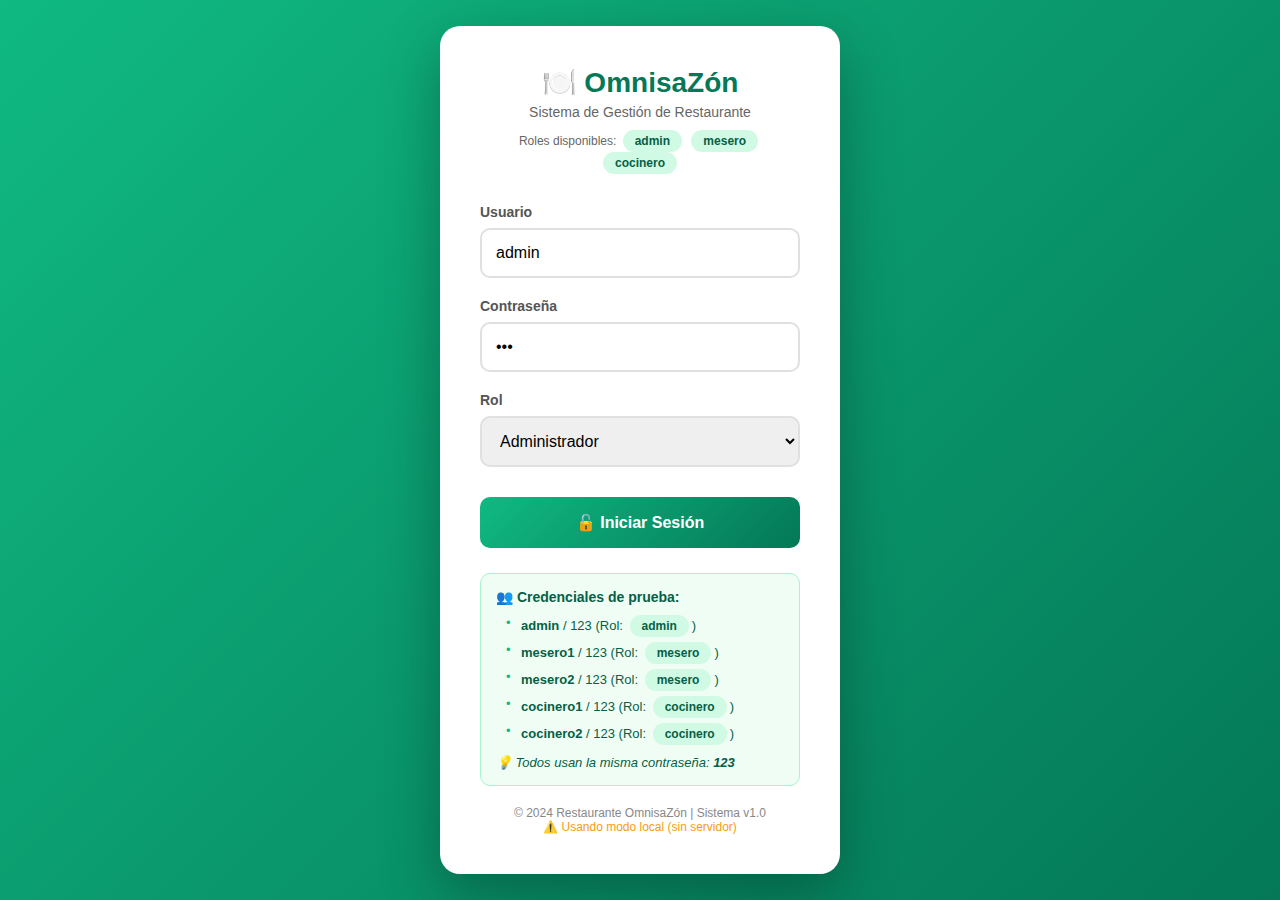
<file: index.html>
<!DOCTYPE html>
<html lang="es">
<head>
    <meta charset="UTF-8">
    <meta name="viewport" content="width=device-width, initial-scale=1.0">
    <title>Restaurante OmnisaZón - Login</title>
    <style>
        * {
            margin: 0;
            padding: 0;
            box-sizing: border-box;
            font-family: 'Segoe UI', Arial, sans-serif;
        }

        body {
            background: linear-gradient(135deg, #10b981 0%, #047857 100%);
            min-height: 100vh;
            display: flex;
            justify-content: center;
            align-items: center;
            padding: 20px;
        }

        .login-container {
            background: white;
            border-radius: 20px;
            box-shadow: 0 20px 60px rgba(0, 0, 0, 0.3);
            width: 100%;
            max-width: 400px;
            padding: 40px;
            text-align: center;
        }

        .logo {
            margin-bottom: 30px;
        }

        .logo h1 {
            color: #047857;
            font-size: 28px;
            margin-bottom: 5px;
        }

        .logo p {
            color: #666;
            font-size: 14px;
        }

        .form-group {
            margin-bottom: 20px;
            text-align: left;
        }

        .form-group label {
            display: block;
            margin-bottom: 8px;
            color: #555;
            font-weight: 600;
            font-size: 14px;
        }

        input, select {
            width: 100%;
            padding: 14px;
            border: 2px solid #e0e0e0;
            border-radius: 10px;
            font-size: 16px;
            transition: border-color 0.3s;
        }

        input:focus, select:focus {
            outline: none;
            border-color: #10b981;
        }

        .login-btn {
            background: linear-gradient(135deg, #10b981 0%, #047857 100%);
            color: white;
            border: none;
            padding: 16px;
            width: 100%;
            border-radius: 10px;
            font-size: 16px;
            font-weight: 600;
            cursor: pointer;
            transition: transform 0.2s, box-shadow 0.2s;
            margin-top: 10px;
        }

        .login-btn:hover {
            transform: translateY(-2px);
            box-shadow: 0 10px 20px rgba(16, 185, 129, 0.3);
        }

        .login-btn:active {
            transform: translateY(0);
        }

        .error-message {
            background-color: #fee2e2;
            color: #dc2626;
            padding: 12px;
            border-radius: 8px;
            margin-top: 20px;
            display: none;
            font-size: 14px;
            border: 1px solid #fecaca;
        }

        .demo-credentials {
            margin-top: 25px;
            padding: 15px;
            background: #f0fdf4;
            border-radius: 10px;
            font-size: 13px;
            color: #065f46;
            text-align: left;
            border: 1px solid #a7f3d0;
        }

        .demo-credentials h3 {
            color: #065f46;
            margin-bottom: 10px;
            font-size: 14px;
        }

        .demo-credentials ul {
            list-style: none;
            padding-left: 10px;
        }

        .demo-credentials li {
            margin-bottom: 5px;
            padding-left: 15px;
            position: relative;
        }

        .demo-credentials li:before {
            content: "•";
            color: #10b981;
            position: absolute;
            left: 0;
        }

        .footer {
            margin-top: 20px;
            color: #888;
            font-size: 12px;
        }

        .role-tag {
            display: inline-block;
            padding: 4px 12px;
            background-color: #d1fae5;
            color: #065f46;
            border-radius: 20px;
            font-size: 12px;
            font-weight: 600;
            margin: 0 3px;
        }

        @media (max-width: 480px) {
            .login-container {
                padding: 30px 20px;
            }
        }
    </style>
</head>
<body>
    <div class="login-container">
        <div class="logo">
            <h1>🍽️ OmnisaZón</h1>
            <p>Sistema de Gestión de Restaurante</p>
            <p style="margin-top: 10px; font-size: 12px;">
                Roles disponibles: 
                <span class="role-tag">admin</span>
                <span class="role-tag">mesero</span>
                <span class="role-tag">cocinero</span>
            </p>
        </div>

        <form id="loginForm">
            <div class="form-group">
                <label for="username">Usuario</label>
                <input type="text" id="username" placeholder="Ingresa tu usuario" required>
            </div>

            <div class="form-group">
                <label for="password">Contraseña</label>
                <input type="password" id="password" placeholder="Ingresa tu contraseña" required>
            </div>

            <div class="form-group">
                <label for="role">Rol</label>
                <select id="role" required>
                    <option value="">Selecciona tu rol</option>
                    <option value="admin">Administrador</option>
                    <option value="mesero">Mesero</option>
                    <option value="cocinero">Cocinero</option>
                </select>
            </div>

            <button type="submit" class="login-btn">🔓 Iniciar Sesión</button>

            <div id="errorMessage" class="error-message">
                Usuario o contraseña incorrecto
            </div>
        </form>

        <div class="demo-credentials">
            <h3>👥 Credenciales de prueba:</h3>
            <ul>
                <li><strong>admin</strong> / 123 (Rol: <span class="role-tag">admin</span>)</li>
                <li><strong>mesero1</strong> / 123 (Rol: <span class="role-tag">mesero</span>)</li>
                <li><strong>mesero2</strong> / 123 (Rol: <span class="role-tag">mesero</span>)</li>
                <li><strong>cocinero1</strong> / 123 (Rol: <span class="role-tag">cocinero</span>)</li>
                <li><strong>cocinero2</strong> / 123 (Rol: <span class="role-tag">cocinero</span>)</li>
            </ul>
            <p style="margin-top: 10px; font-style: italic;">
                💡 Todos usan la misma contraseña: <strong>123</strong>
            </p>
        </div>

        <div class="footer">
            <p>© 2024 Restaurante OmnisaZón | Sistema v1.0</p>
            <p id="connectionStatus">🔍 Verificando conexión...</p>
        </div>
    </div>

    <script>
        // ==================== CONFIGURACIÓN ====================
        const BACKEND_URL = 'http://localhost:5000';
        
        // ==================== DEBUG ====================
        console.log('=== RESTAURANTE OMNISAZÓN ===');
        console.log('Frontend cargado desde:', window.location.href);
        console.log('Backend configurado en:', BACKEND_URL);
        
        // ==================== VERIFICAR CONEXIÓN ====================
        async function verificarBackend() {
            try {
                console.log('🔍 Verificando conexión al backend...');
                const response = await fetch(`${BACKEND_URL}/`);
                const data = await response.json();
                console.log('✅ Backend conectado:', data.message);
                document.getElementById('connectionStatus').innerHTML = '✅ Conectado al servidor';
                document.getElementById('connectionStatus').style.color = '#10b981';
                return true;
            } catch (error) {
                console.error('❌ Backend no disponible:', error);
                console.log('⚠️ Se usará modo local como respaldo');
                document.getElementById('connectionStatus').innerHTML = '⚠️ Usando modo local (sin servidor)';
                document.getElementById('connectionStatus').style.color = '#f59e0b';
                return false;
            }
        }
        
        // ==================== LOGIN MEJORADO ====================
        async function login(event) {
            event.preventDefault();
            
            const username = document.getElementById('username').value.trim();
            const password = document.getElementById('password').value;
            const role = document.getElementById('role').value;
            const errorMessage = document.getElementById('errorMessage');
            
            console.log(`🔐 Intentando login: ${username} / ${role}`);
            
            // Validaciones básicas
            if (!role) {
                errorMessage.textContent = 'Por favor selecciona un rol';
                errorMessage.style.display = 'block';
                return;
            }
            
            if (!username || !password) {
                errorMessage.textContent = 'Usuario y contraseña son requeridos';
                errorMessage.style.display = 'block';
                return;
            }
            
            // Ocultar mensajes de error previos
            errorMessage.style.display = 'none';
            
            // Primero intentar con el backend
            const backendDisponible = await verificarBackend();
            
            if (backendDisponible) {
                console.log('🔄 Intentando login con backend...');
                await loginConBackend(username, password, role, errorMessage);
            } else {
                console.log('🔄 Usando login local...');
                loginLocal(username, password, role, errorMessage);
            }
        }
        
        // ==================== LOGIN CON BACKEND (PYTHON) ====================
        async function loginConBackend(username, password, role, errorMessage) {
            try {
                const response = await fetch(`${BACKEND_URL}/api/login`, {
                    method: 'POST',
                    headers: {
                        'Content-Type': 'application/json'
                    },
                    body: JSON.stringify({
                        username: username,
                        password: password
                    })
                });
                
                const data = await response.json();
                console.log('📨 Respuesta backend:', data);
                
                if (data.success) {
                    // Verificar que el rol coincida
                    if (data.user.rol !== role) {
                        errorMessage.textContent = 'Usuario o contraseña incorrecto';
                        errorMessage.style.display = 'block';
                        return;
                    }
                    
                    // Guardar información
                    localStorage.setItem('currentUser', data.user.username);
                    localStorage.setItem('userRole', data.user.rol);
                    localStorage.setItem('userId', data.user.id);
                    localStorage.setItem('userName', data.user.nombre);
                    
                    console.log('✅ Login exitoso con backend');
                    console.log('Usuario:', data.user);
                    
                    // Redirigir
                    errorMessage.style.display = 'none';
                    window.location.href = 'dashboard.html';
                    
                } else {
                    console.warn('❌ Backend rechazó login:', data.message);
                    errorMessage.textContent = 'Usuario o contraseña incorrecto';
                    errorMessage.style.display = 'block';
                }
                
            } catch (error) {
                console.error('🌐 Error de conexión:', error);
                errorMessage.textContent = 'Error de conexión. Usando modo local...';
                errorMessage.style.display = 'block';
                // Usar login local como respaldo
                loginLocal(username, password, role, errorMessage);
            }
        }
        
        // ==================== LOGIN LOCAL (RESPALDO) ====================
        function loginLocal(username, password, role, errorMessage) {
            console.log('🔄 Usando sistema local...');
            
            // Usuarios locales de prueba
            const usuariosLocales = {
                'admin': { rol: 'admin', nombre: 'Administrador', password: '123' },
                'mesero1': { rol: 'mesero', nombre: 'Carlos López', password: '123' },
                'mesero2': { rol: 'mesero', nombre: 'Ana Martínez', password: '123' },
                'cocinero1': { rol: 'cocinero', nombre: 'Pedro Sánchez', password: '123' },
                'cocinero2': { rol: 'cocinero', nombre: 'María González', password: '123' }
            };
            
            // Verificar si el usuario existe
            if (!usuariosLocales[username]) {
                console.warn('❌ Usuario no existe:', username);
                errorMessage.textContent = 'Usuario o contraseña incorrecto';
                errorMessage.style.display = 'block';
                return;
            }
            
            const usuario = usuariosLocales[username];
            
            // Verificar contraseña
            if (password !== usuario.password) {
                console.warn('❌ Contraseña incorrecta para:', username);
                errorMessage.textContent = 'Usuario o contraseña incorrecto';
                errorMessage.style.display = 'block';
                return;
            }
            
            // Verificar rol
            if (usuario.rol !== role) {
                console.warn(`❌ Rol incorrecto. Usuario ${username} es ${usuario.rol}, pero seleccionó ${role}`);
                errorMessage.textContent = 'Usuario o contraseña incorrecto';
                errorMessage.style.display = 'block';
                return;
            }
            
            // Todas las validaciones pasaron - permitir login
            localStorage.setItem('currentUser', username);
            localStorage.setItem('userRole', usuario.rol);
            localStorage.setItem('userId', '1');
            localStorage.setItem('userName', usuario.nombre);
            
            console.log('✅ Login local exitoso:', username, 'rol:', usuario.rol);
            
            // Redirigir
            errorMessage.style.display = 'none';
            window.location.href = 'dashboard.html';
        }
        
        // ==================== INICIALIZACIÓN ====================
        document.addEventListener('DOMContentLoaded', function() {
            console.log('🎬 Página de login cargada');
            
            const loginForm = document.getElementById('loginForm');
            if (loginForm) {
                loginForm.addEventListener('submit', login);
                console.log('✅ Formulario de login configurado');
            } else {
                console.error('❌ No se encontró el formulario');
            }
            
            // Verificar backend al cargar
            verificarBackend();
            
            // Rellenar automáticamente para pruebas
            document.getElementById('username').value = 'admin';
            document.getElementById('password').value = '123';
            document.getElementById('role').value = 'admin';
        });
    </script>
</body>
</html>
</file>
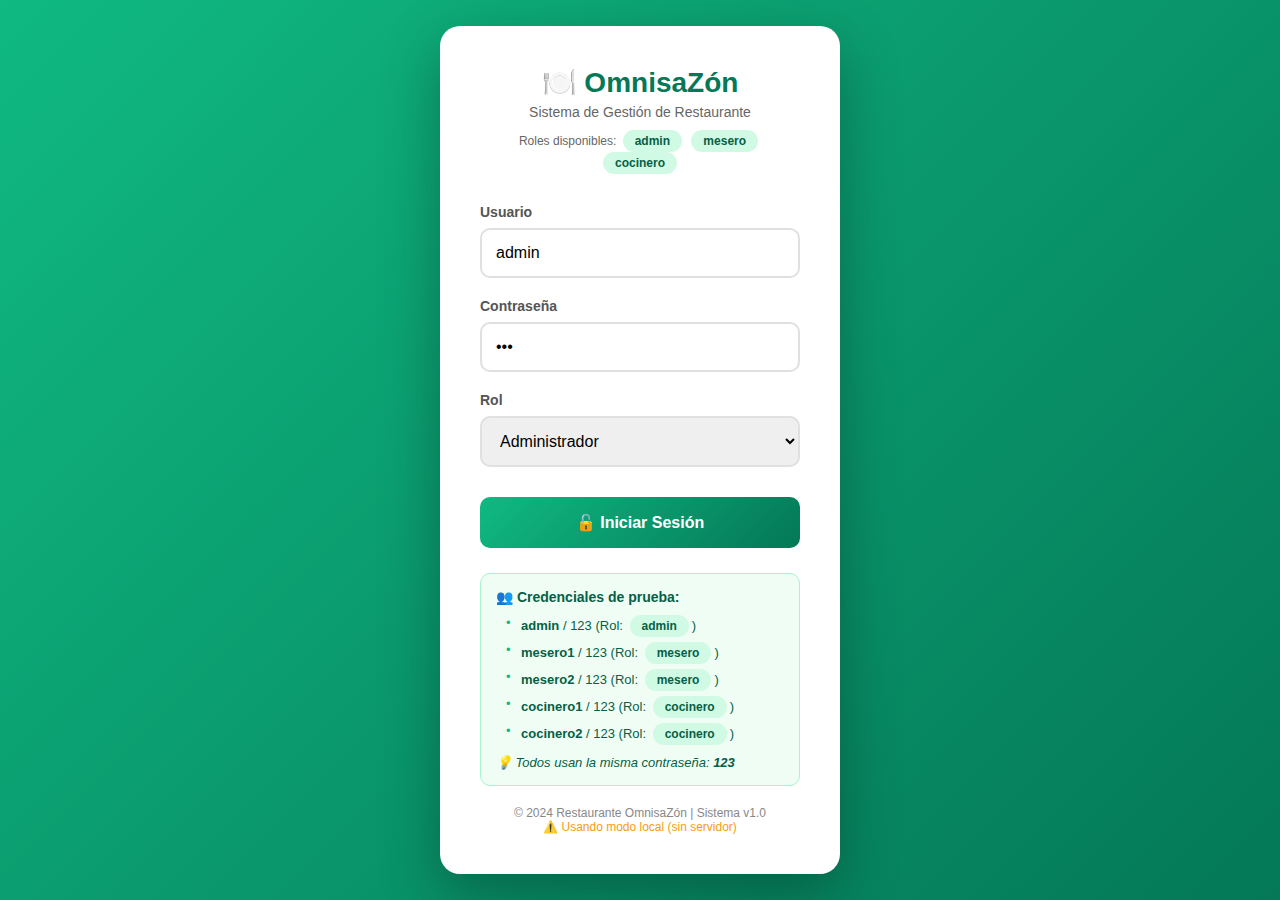
<file: admin.html>
<!DOCTYPE html>
<html lang="es">
<head>
    <meta charset="UTF-8" />
    <meta name="viewport" content="width=device-width, initial-scale=1.0" />
    <title>OmniSazón - Ventas</title>
    <link rel="stylesheet" href="style.css" />
    <style>
        body {
            background: linear-gradient(135deg, #2c5530, #4a7c59);
            min-height: 100vh;
            margin: 0;
            padding: 20px;
            font-family: 'Segoe UI', Tahoma, Geneva, Verdana, sans-serif;
            overflow-x: hidden;
        }
        
        .admin-container {
            max-width: 1200px;
            margin: 0 auto;
            padding: 20px;
        }
        
        .header {
            background: white;
            padding: 25px;
            border-radius: 15px;
            margin-bottom: 30px;
            box-shadow: 0 8px 25px rgba(0,0,0,0.1);
            display: flex;
            justify-content: space-between;
            align-items: center;
        }
        
        .stats-grid {
            display: grid;
            grid-template-columns: repeat(auto-fit, minmax(250px, 1fr));
            gap: 20px;
            margin: 30px 0;
        }
        
        .stat-card {
            background: white;
            padding: 25px;
            border-radius: 15px;
            text-align: center;
            box-shadow: 0 8px 25px rgba(0,0,0,0.1);
            border-top: 5px solid #2c5530;
        }
        
        .stat-number {
            font-size: 36px;
            font-weight: bold;
            color: #2c5530;
            margin: 10px 0;
        }
        
        .time-filters {
            display: flex;
            gap: 15px;
            margin: 20px 0;
            justify-content: center;
            flex-wrap: wrap;
        }
        
        .time-btn {
            background: white;
            border: 2px solid #4a7c59;
            color: #2c5530;
            padding: 12px 25px;
            border-radius: 8px;
            cursor: pointer;
            font-weight: bold;
            transition: all 0.3s;
        }
        
        .time-btn:hover {
            background: #4a7c59;
            color: white;
        }
        
        .time-btn.active {
            background: #2c5530;
            color: white;
            border-color: #2c5530;
        }
        
        .sales-section {
            background: white;
            border-radius: 15px;
            padding: 30px;
            box-shadow: 0 8px 25px rgba(0,0,0,0.1);
            margin: 30px 0;
            max-height: 70vh;
            overflow: hidden;
            display: flex;
            flex-direction: column;
        }
        
        .table-container {
            flex: 1;
            overflow: hidden;
            border-radius: 10px;
            border: 2px solid #f1f1f1;
        }
        
        .table-scroll {
            height: 100%;
            overflow-y: auto;
            position: relative;
        }
        
        /* Scroll personalizado moderno */
        .table-scroll::-webkit-scrollbar {
            width: 12px;
        }
        
        .table-scroll::-webkit-scrollbar-track {
            background: #f8f9fa;
            border-radius: 0 10px 10px 0;
        }
        
        .table-scroll::-webkit-scrollbar-thumb {
            background: linear-gradient(135deg, #4a7c59, #2c5530);
            border-radius: 10px;
            border: 2px solid #f8f9fa;
        }
        
        .table-scroll::-webkit-scrollbar-thumb:hover {
            background: linear-gradient(135deg, #2c5530, #1e3a24);
        }
        
        .table-scroll::-webkit-scrollbar-corner {
            background: #f8f9fa;
        }
        
        table {
            width: 100%;
            border-collapse: collapse;
            min-width: 600px;
        }
        
        th, td {
            padding: 15px 20px;
            text-align: left;
            border-bottom: 1px solid #e8f5e8;
        }
        
        th {
            background: #2c5530;
            color: white;
            font-weight: bold;
            position: sticky;
            top: 0;
            z-index: 1;
            font-size: 14px;
            text-transform: uppercase;
            letter-spacing: 0.5px;
        }
        
        tr {
            transition: all 0.2s ease;
        }
        
        tr:hover {
            background: #f8fff8;
            transform: translateY(-1px);
            box-shadow: 0 2px 8px rgba(44, 85, 48, 0.1);
        }
        
        .status-completed {
            background: #d4edda;
            color: #155724;
            padding: 8px 16px;
            border-radius: 20px;
            font-size: 12px;
            font-weight: bold;
            display: inline-block;
            min-width: 100px;
            text-align: center;
        }
        
        .back-btn {
            background: #4a7c59;
            color: white;
            border: none;
            padding: 12px 25px;
            border-radius: 8px;
            cursor: pointer;
            text-decoration: none;
            display: inline-block;
            transition: all 0.3s;
            font-weight: bold;
        }
        
        .back-btn:hover {
            background: #2c5530;
            transform: translateY(-2px);
            box-shadow: 0 4px 12px rgba(0,0,0,0.2);
        }
        
        .refresh-btn {
            background: #3498db;
            color: white;
            border: none;
            padding: 12px 25px;
            border-radius: 8px;
            cursor: pointer;
            margin-left: 10px;
            transition: all 0.3s;
            font-weight: bold;
        }
        
        .refresh-btn:hover {
            background: #2980b9;
            transform: translateY(-2px);
            box-shadow: 0 4px 12px rgba(52, 152, 219, 0.3);
        }

        .print-btn {
            background: #e67e22;
            color: white;
            border: none;
            padding: 12px 25px;
            border-radius: 8px;
            cursor: pointer;
            margin-left: 10px;
            transition: all 0.3s;
            font-weight: bold;
        }
        
        .print-btn:hover {
            background: #d35400;
            transform: translateY(-2px);
            box-shadow: 0 4px 12px rgba(230, 126, 34, 0.3);
        }
        
        .empty-state {
            text-align: center;
            padding: 80px 40px;
            color: #666;
            background: #f8f9fa;
            border-radius: 15px;
            margin: 20px 0;
            border: 2px dashed #ddd;
        }
        
        .empty-state .icon {
            font-size: 80px;
            margin-bottom: 20px;
            opacity: 0.5;
        }
        
        .section-title {
            color: #2c5530;
            margin-bottom: 25px;
            padding-bottom: 15px;
            border-bottom: 3px solid #4a7c59;
            font-size: 28px;
            text-align: center;
            font-weight: bold;
        }
        
        .scroll-indicator {
            text-align: center;
            color: #666;
            font-size: 14px;
            margin: 15px 0;
            font-style: italic;
            background: linear-gradient(135deg, #f8f9fa, #e9ecef);
            padding: 12px;
            border-radius: 10px;
            border: 1px solid #e9ecef;
        }
        
        .hidden {
            display: none;
        }

        /* ========== ESTILOS MEJORADOS PARA EL TICKET GRANDE ========== */
        @media print {
            body * {
                visibility: hidden;
            }
            .ticket-print, .ticket-print * {
                visibility: visible;
            }
            .ticket-print {
                position: absolute;
                left: 0;
                top: 0;
                width: 100%;
                padding: 40px;
                background: white;
                font-family: 'Arial', sans-serif;
                font-size: 16px;
            }
            .no-print {
                display: none !important;
            }
        }

        .ticket-print {
            display: none;
            background: white;
            padding: 40px;
            max-width: 800px; /* MUCHO MÁS GRANDE */
            margin: 20px auto;
            border: 3px solid #333;
            font-family: 'Arial', sans-serif;
            font-size: 16px;
            box-shadow: 0 0 20px rgba(0,0,0,0.3);
        }

        .ticket-header {
            text-align: center;
            border-bottom: 3px dashed #333;
            padding-bottom: 20px;
            margin-bottom: 25px;
        }

        .ticket-header h2 {
            font-size: 32px; /* MÁS GRANDE */
            margin-bottom: 15px;
            color: #2c5530;
        }

        .ticket-header p {
            font-size: 18px; /* MÁS GRANDE */
            margin: 8px 0;
            font-weight: bold;
        }

        .ticket-info {
            display: grid;
            grid-template-columns: 1fr 1fr;
            gap: 20px;
            margin-bottom: 25px;
            padding: 15px;
            background: #f8f9fa;
            border-radius: 10px;
        }

        .ticket-info div {
            font-size: 16px;
        }

        .ticket-items {
            width: 100%;
            border-collapse: collapse;
            margin: 20px 0;
            font-size: 16px;
        }

        .ticket-items th {
            background: #2c5530;
            color: white;
            padding: 15px 10px;
            text-align: left;
            font-size: 16px;
            border: none;
        }

        .ticket-items td {
            padding: 12px 10px;
            border-bottom: 1px solid #ddd;
            font-size: 15px;
        }

        .ticket-items tr:hover {
            background: #f8fff8;
        }

        .ticket-total {
            border-top: 3px solid #333;
            margin-top: 25px;
            padding-top: 20px;
            font-weight: bold;
            text-align: right;
            font-size: 20px;
            background: #f8f9fa;
            padding: 20px;
            border-radius: 10px;
        }

        .ticket-footer {
            text-align: center;
            margin-top: 30px;
            padding-top: 20px;
            border-top: 2px dashed #ccc;
            font-size: 14px;
            color: #666;
        }

        /* Responsive */
        @media (max-width: 768px) {
            .admin-container {
                padding: 10px;
            }
            
            .header {
                flex-direction: column;
                gap: 15px;
                text-align: center;
            }
            
            .time-filters {
                flex-direction: column;
                align-items: center;
            }
            
            .time-btn {
                width: 200px;
            }
            
            .sales-section {
                max-height: 60vh;
                padding: 20px;
            }
            
            table {
                font-size: 14px;
                min-width: 500px;
            }
            
            th, td {
                padding: 12px 15px;
            }
            
            .table-scroll {
                overflow-x: auto;
            }

            .header-buttons {
                display: flex;
                flex-direction: column;
                gap: 10px;
                width: 100%;
            }

            .header-buttons button, .header-buttons a {
                width: 100%;
                margin: 5px 0 !important;
            }

            /* Ticket responsive */
            .ticket-print {
                padding: 25px;
                max-width: 95%;
                font-size: 14px;
            }

            .ticket-header h2 {
                font-size: 24px;
            }

            .ticket-info {
                grid-template-columns: 1fr;
                gap: 10px;
            }
        }

        @media (max-width: 480px) {
            .stats-grid {
                grid-template-columns: 1fr;
            }
            
            .stat-card {
                padding: 20px;
            }
            
            .stat-number {
                font-size: 28px;
            }
            
            .sales-section {
                max-height: 50vh;
                padding: 15px;
            }

            .ticket-print {
                padding: 20px;
                font-size: 13px;
            }

            .ticket-header h2 {
                font-size: 20px;
            }

            .ticket-items th,
            .ticket-items td {
                padding: 8px 5px;
                font-size: 13px;
            }
        }

        .header-buttons {
            display: flex;
            gap: 10px;
            align-items: center;
        }
    </style>
</head>
<body>
    <div class="admin-container">
        <div class="header">
            <div>
                <h1>💰 Reporte de Ventas</h1>
                <p>Ventas completadas - OmniSazón</p>
            </div>
            <div class="header-buttons">
                <button class="print-btn" onclick="printSalesTicket()">🖨️ Imprimir Ticket</button>
                <button class="refresh-btn" onclick="loadSalesData()">🔄 Actualizar</button>
                <a href="dashboard.html" class="back-btn">← Volver</a>
            </div>
        </div>

        <!-- Filtros de tiempo -->
        <div class="time-filters">
            <button class="time-btn active" onclick="setTimeFilter('today')">📅 Hoy</button>
            <button class="time-btn" onclick="setTimeFilter('week')">📆 Esta Semana</button>
            <button class="time-btn" onclick="setTimeFilter('month')">📊 Este Mes</button>
            <button class="time-btn" onclick="setTimeFilter('all')">⏰ Todo el Tiempo</button>
        </div>

        <!-- Estadísticas -->
        <div class="stats-grid">
            <div class="stat-card">
                <div>💰 Ventas Totales</div>
                <div class="stat-number" id="totalSales">$0</div>
                <div id="timeRangeText">Hoy</div>
            </div>
            <div class="stat-card">
                <div>📦 Total de Pedidos</div>
                <div class="stat-number" id="totalOrders">0</div>
                <div>Completados</div>
            </div>
            <div class="stat-card">
                <div>📈 Promedio por Pedido</div>
                <div class="stat-number" id="averageOrder">$0</div>
                <div>Valor promedio</div>
            </div>
        </div>

        <!-- Tabla de ventas completadas -->
        <div class="sales-section">
            <h3 class="section-title">✅ Ventas Completadas</h3>
            <div class="scroll-indicator">Desplázate para ver todas las ventas</div>
            
            <div class="table-container">
                <div class="table-scroll scroll-shadow" id="tableScroll">
                    <table>
                        <thead>
                            <tr>
                                <th>Pedido #</th>
                                <th>Mesa</th>
                                <th>Items</th>
                                <th>Total</th>
                                <th>Fecha y Hora</th>
                                <th>Estado</th>
                            </tr>
                        </thead>
                        <tbody id="salesTableBody">
                            <!-- Los pedidos completados se cargarán aquí -->
                        </tbody>
                    </table>
                </div>
            </div>
            
            <div id="emptySales" class="empty-state hidden">
                <div class="icon">📊</div>
                <h3>No hay ventas completadas</h3>
                <p>Los pedidos que los cocineros marquen como terminados aparecerán aquí.</p>
            </div>
        </div>

        <!-- TICKET MEJORADO Y MÁS GRANDE -->
        <div id="printTicket" class="ticket-print">
            <div class="ticket-header">
                <h2>🌮 OmniSazón - Restaurante Mexicano</h2>
                <p><strong>REPORTE DETALLADO DE VENTAS</strong></p>
                <p id="ticketDateRange">Período: Hoy</p>
                <p id="ticketDateTime">Generado: Fecha y hora</p>
            </div>
            
            <div class="ticket-info">
                <div>
                    <strong>Dirección:</strong><br>
                    Av. Principal 123<br>
                    Ciudad de México
                </div>
                <div>
                    <strong>Contacto:</strong><br>
                    Tel: 55-1234-5678<br>
                    www.omnisazon.com
                </div>
            </div>
            
            <table class="ticket-items" id="ticketItems">
                <thead>
                    <tr>
                        <th>Pedido #</th>
                        <th>Mesa</th>
                        <th>Items</th>
                        <th>Total</th>
                        <th>Hora</th>
                    </tr>
                </thead>
                <tbody>
                    <!-- Los items del ticket se generarán aquí -->
                </tbody>
            </table>
            
            <div class="ticket-total">
                <div style="display: grid; grid-template-columns: 1fr 1fr; gap: 10px;">
                    <div style="text-align: left;">
                        <p>Total de Pedidos: <span id="ticketOrders">0</span></p>
                        <p>Total de Items Vendidos: <span id="ticketItemsCount">0</span></p>
                    </div>
                    <div style="text-align: right;">
                        <p>Ventas Totales: $<span id="ticketTotal">0.00</span></p>
                        <p>Promedio por Pedido: $<span id="ticketAverage">0.00</span></p>
                    </div>
                </div>
            </div>
            
            <div class="ticket-footer">
                <p><strong>¡Gracias por su preferencia!</strong></p>
                <p>Este ticket fue generado automáticamente por el sistema OmniSazón</p>
                <p>Fecha de impresión: <span id="ticketPrintDate"></span></p>
            </div>
        </div>
    </div>

    <script>
        let currentFilter = 'today';
        let currentOrders = [];

        // ==================== INICIALIZACIÓN ====================
        document.addEventListener('DOMContentLoaded', function() {
            // Verificar que sea admin
            const userRole = localStorage.getItem('userRole');
            if (userRole !== 'admin') {
                alert('❌ No tienes permisos de administrador');
                window.location.href = 'dashboard.html';
                return;
            }
            
            loadSalesData();
        });

        // ==================== CONFIGURAR FILTRO DE TIEMPO ====================
        function setTimeFilter(filter) {
            currentFilter = filter;
            
            // Actualizar botones activos
            document.querySelectorAll('.time-btn').forEach(btn => {
                btn.classList.remove('active');
            });
            event.target.classList.add('active');
            
            // Actualizar texto del rango de tiempo
            const timeRangeText = document.getElementById('timeRangeText');
            const texts = {
                'today': 'Hoy',
                'week': 'Esta semana',
                'month': 'Este mes',
                'all': 'Todo el tiempo'
            };
            timeRangeText.textContent = texts[filter];
            
            loadSalesData();
        }

        // ==================== CARGAR DATOS DE VENTAS ====================
        function loadSalesData() {
            const orders = JSON.parse(localStorage.getItem('kitchenOrders') || '[]');
            
            // Filtrar solo pedidos COMPLETADOS
            let filteredOrders = orders.filter(order => order.status === 'completado');
            
            // Aplicar filtro de tiempo
            filteredOrders = filterByTime(filteredOrders, currentFilter);
            
            // Guardar órdenes actuales para imprimir
            currentOrders = filteredOrders;
            
            // Actualizar estadísticas
            updateStats(filteredOrders);
            
            // Actualizar tabla de ventas
            updateSalesTable(filteredOrders);
        }

        // ==================== FILTRAR POR TIEMPO ====================
        function filterByTime(orders, timeRange) {
            const now = new Date();
            let startDate;
            
            switch (timeRange) {
                case 'today':
                    startDate = new Date(now.getFullYear(), now.getMonth(), now.getDate());
                    break;
                case 'week':
                    startDate = new Date(now.getFullYear(), now.getMonth(), now.getDate() - 7);
                    break;
                case 'month':
                    startDate = new Date(now.getFullYear(), now.getMonth(), 1);
                    break;
                case 'all':
                default:
                    return orders;
            }
            
            return orders.filter(order => {
                const orderDate = new Date(order.id);
                return orderDate >= startDate;
            });
        }

        // ==================== ACTUALIZAR ESTADÍSTICAS ====================
        function updateStats(orders) {
            const totalSales = orders.reduce((sum, order) => sum + order.total, 0);
            const totalOrders = orders.length;
            const averageOrder = totalOrders > 0 ? totalSales / totalOrders : 0;
            
            document.getElementById('totalSales').textContent = `$${totalSales.toFixed(2)}`;
            document.getElementById('totalOrders').textContent = totalOrders;
            document.getElementById('averageOrder').textContent = `$${averageOrder.toFixed(2)}`;
        }

        // ==================== ACTUALIZAR TABLA DE VENTAS ====================
        function updateSalesTable(orders) {
            const tableBody = document.getElementById('salesTableBody');
            const emptyState = document.getElementById('emptySales');
            const tableScroll = document.getElementById('tableScroll');
            
            if (orders.length === 0) {
                tableBody.innerHTML = '';
                emptyState.classList.remove('hidden');
                tableScroll.style.overflow = 'hidden';
                return;
            }
            
            emptyState.classList.add('hidden');
            tableScroll.style.overflow = 'auto';
            
            // Ordenar por fecha (más recientes primero)
            orders.sort((a, b) => b.id - a.id);
            
            tableBody.innerHTML = orders.map(order => `
                <tr>
                    <td><strong>#${order.id.toString().slice(-4)}</strong></td>
                    <td>Mesa ${order.table}</td>
                    <td>${order.items.length} items</td>
                    <td><strong>$${order.total.toFixed(2)}</strong></td>
                    <td>${formatDate(order.id)}</td>
                    <td><span class="status-completed">COMPLETADO</span></td>
                </tr>
            `).join('');
        }

        // ==================== IMPRIMIR TICKET DE VENTAS ====================
        function printSalesTicket() {
            if (currentOrders.length === 0) {
                alert('❌ No hay ventas para imprimir');
                return;
            }
            
            // Actualizar el contenido del ticket
            updateTicketContent();
            
            // Mostrar el ticket
            const ticket = document.getElementById('printTicket');
            ticket.style.display = 'block';
            
            // Imprimir
            window.print();
            
            // Ocultar el ticket después de imprimir
            setTimeout(() => {
                ticket.style.display = 'none';
            }, 500);
        }

        // ==================== ACTUALIZAR CONTENIDO DEL TICKET ====================
        function updateTicketContent() {
            const ticketItems = document.getElementById('ticketItems').getElementsByTagName('tbody')[0];
            const ticketTotal = document.getElementById('ticketTotal');
            const ticketOrders = document.getElementById('ticketOrders');
            const ticketItemsCount = document.getElementById('ticketItemsCount');
            const ticketAverage = document.getElementById('ticketAverage');
            const ticketDateRange = document.getElementById('ticketDateRange');
            const ticketDateTime = document.getElementById('ticketDateTime');
            const ticketPrintDate = document.getElementById('ticketPrintDate');
            
            // Calcular totales
            const totalSales = currentOrders.reduce((sum, order) => sum + order.total, 0);
            const totalOrders = currentOrders.length;
            const totalItems = currentOrders.reduce((sum, order) => sum + order.items.reduce((itemSum, item) => itemSum + item.quantity, 0), 0);
            const averageOrder = totalOrders > 0 ? totalSales / totalOrders : 0;
            
            // Actualizar información del ticket
            const rangeTexts = {
                'today': 'Hoy',
                'week': 'Esta semana',
                'month': 'Este mes',
                'all': 'Todo el tiempo'
            };
            
            ticketDateRange.textContent = `Período: ${rangeTexts[currentFilter]}`;
            ticketDateTime.textContent = `Generado: ${new Date().toLocaleString('es-ES')}`;
            ticketPrintDate.textContent = new Date().toLocaleDateString('es-ES');
            
            ticketTotal.textContent = totalSales.toFixed(2);
            ticketOrders.textContent = totalOrders;
            ticketItemsCount.textContent = totalItems;
            ticketAverage.textContent = averageOrder.toFixed(2);
            
            // Generar items del ticket
            ticketItems.innerHTML = '';
            
            currentOrders.forEach(order => {
                const row = document.createElement('tr');
                row.innerHTML = `
                    <td>#${order.id.toString().slice(-4)}</td>
                    <td>${order.table}</td>
                    <td>${order.items.length}</td>
                    <td>$${order.total.toFixed(2)}</td>
                    <td>${new Date(order.id).toLocaleTimeString('es-ES', {hour: '2-digit', minute: '2-digit'})}</td>
                `;
                ticketItems.appendChild(row);
            });
        }

        // ==================== FORMATEAR FECHA ====================
        function formatDate(timestamp) {
            const date = new Date(timestamp);
            return date.toLocaleDateString('es-ES') + ' ' + date.toLocaleTimeString('es-ES', {
                hour: '2-digit',
                minute: '2-digit'
            });
        }
    </script>
</body>
</html>
</file>
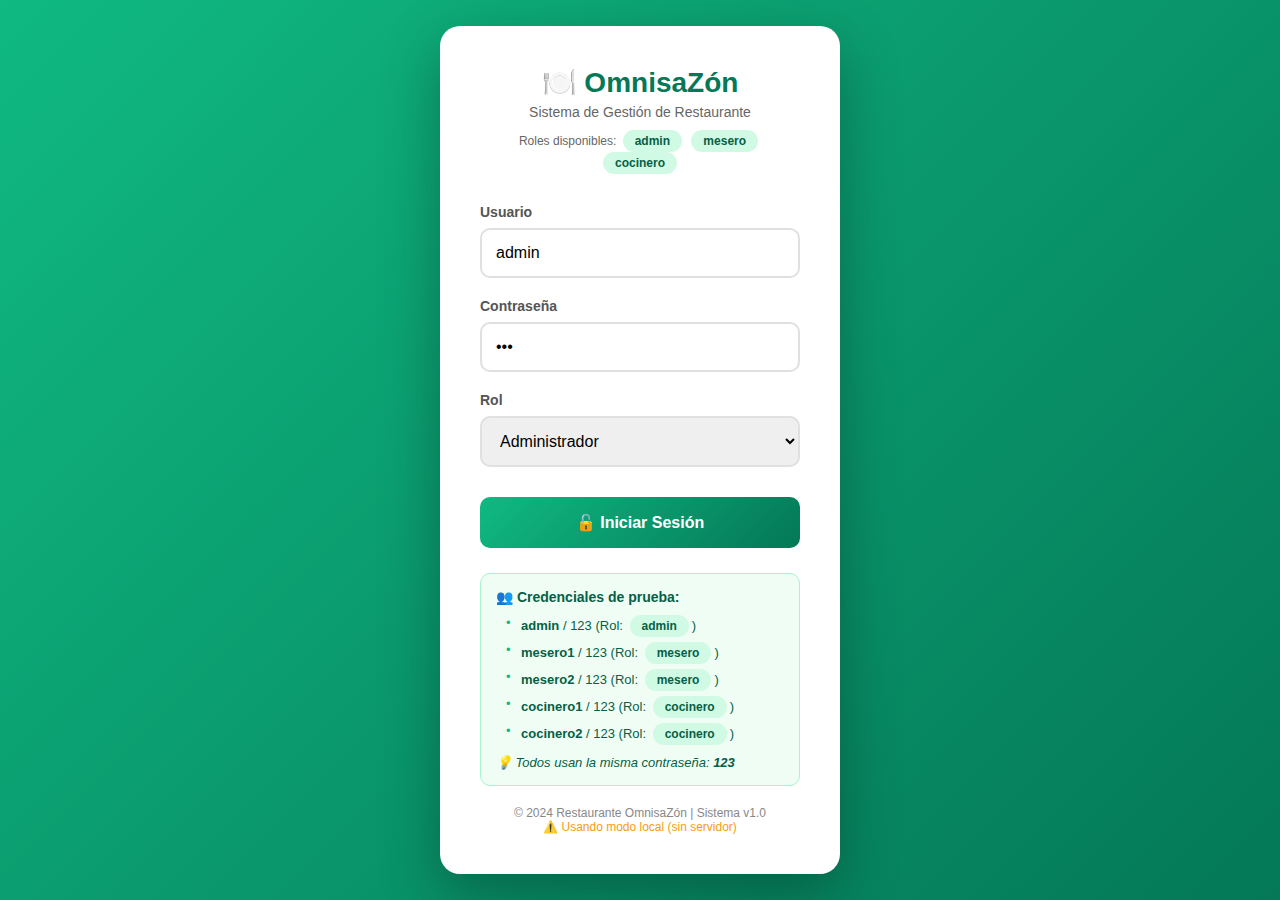
<file: cocinero.html>
<!DOCTYPE html>
<html lang="es">
<head>
    <meta charset="UTF-8" />
    <meta name="viewport" content="width=device-width, initial-scale=1.0" />
    <title>OmniSazón - Preparar Pedidos</title>
    <link rel="stylesheet" href="style.css" />
    <style>
        body {
            /* Fondo usando color principal #5EE485 (verde lima) */
            background: linear-gradient(135deg, #5EE485, #3ec86d);
            min-height: 100vh;
            margin: 0;
            padding: 20px;
            font-family: 'Segoe UI', Tahoma, Geneva, Verdana, sans-serif;
            overflow-x: hidden;
        }
        
        .cocinero-container {
            max-width: 1400px;
            margin: 0 auto;
            padding: 20px;
        }
        
        .header {
            background: white;
            padding: 20px;
            border-radius: 10px;
            margin-bottom: 20px;
            box-shadow: 0 5px 15px rgba(0,0,0,0.1);
            display: flex;
            justify-content: space-between;
            align-items: center;
            position: sticky;
            top: 0;
            z-index: 100;
        }
        
        .orders-section {
            margin: 30px 0;
        }
        
        .section-title {
            color: #2c5530;
            margin-bottom: 20px;
            padding-bottom: 10px;
            border-bottom: 2px solid #4a7c59;
            font-size: 24px;
        }
        
        .orders-grid {
            display: grid;
            grid-template-columns: repeat(auto-fit, minmax(350px, 1fr));
            gap: 25px;
            margin: 20px 0;
            max-height: 800px;
            overflow-y: auto;
            padding: 10px;
            align-content: start; /* Asegura que los items empiecen desde arriba y el scroll funcione correctamente */
            grid-auto-rows: min-content; /* Evita que las tarjetas se estiren y facilita el scroll */
            -webkit-overflow-scrolling: touch; /* Mejora el scroll en móviles */
        }
        
        /* Scroll personalizado */
        .orders-grid::-webkit-scrollbar {
            width: 8px;
        }
        
        .orders-grid::-webkit-scrollbar-track {
            background: #f1f1f1;
            border-radius: 10px;
        }
        
        .orders-grid::-webkit-scrollbar-thumb {
            background: #4a7c59;
            border-radius: 10px;
        }
        
        .orders-grid::-webkit-scrollbar-thumb:hover {
            background: #2c5530;
        }

        /* Asegurar comportamiento de scroll específico para pedidos pendientes */
        #pendingOrders {
            overflow-y: auto;
            max-height: 760px;
            align-content: start;
            -webkit-overflow-scrolling: touch;
        }
        
        .order-card {
            background: white;
            padding: 25px;
            border-radius: 15px;
            box-shadow: 0 8px 25px rgba(0,0,0,0.1);
            border-left: 5px solid #e74c3c;
            transition: transform 0.3s;
            min-height: 200px;
        }
        
        .order-card.pending {
            border-left-color: #e74c3c;
            background: #fffafa;
        }
        
        .order-card.preparing {
            border-left-color: #f39c12;
            background: #fffbf0;
        }
        
        .order-card.completed {
            border-left-color: #0f5b16;
            background: #145e1a; /* Tarjeta verde oscuro - contraste con texto blanco */
            opacity: 1;
            color: #ffffff; /* Texto blanco dentro de tarjetas completadas */
        }

        /* Forzar color blanco para textos y elementos dentro de tarjetas completadas */
        .order-card.completed .order-header,
        .order-card.completed .order-id,
        .order-card.completed .order-time,
        .order-card.completed .order-meta,
        .order-card.completed .order-items,
        .order-card.completed p,
        .order-card.completed h3,
        .order-card.completed strong {
            color: #ffffff;
        }
        
        .order-card:hover {
            transform: translateY(-5px);
        }
        
        .order-header {
            display: flex;
            justify-content: space-between;
            align-items: center;
            margin-bottom: 15px;
            padding-bottom: 10px;
            border-bottom: 2px solid #f0f0f0;
        }
        
        .order-id {
            font-weight: bold;
            color: #2c5530;
            font-size: 18px;
        }
        
        .order-time {
            color: #666;
            font-size: 14px;
        }
        
        .order-meta {
            display: flex;
            justify-content: space-between;
            margin-bottom: 15px;
            font-size: 14px;
        }
        
        .order-items {
            margin: 15px 0;
            max-height: 200px;
            overflow-y: auto;
            padding-right: 5px;
        }
        
        /* Scroll para items dentro del pedido */
        .order-items::-webkit-scrollbar {
            width: 4px;
        }
        
        .order-items::-webkit-scrollbar-track {
            background: #f1f1f1;
            border-radius: 10px;
        }
        
        .order-items::-webkit-scrollbar-thumb {
            background: #4a7c59;
            border-radius: 10px;
        }
        
        .order-item {
            display: flex;
            justify-content: space-between;
            padding: 8px 0;
            border-bottom: 1px solid #f0f0f0;
        }
        
        .item-quantity {
            background: #4a7c59;
            color: white;
            border-radius: 50%;
            width: 25px;
            height: 25px;
            display: inline-flex;
            align-items: center;
            justify-content: center;
            font-size: 12px;
            margin-right: 8px;
        }
        
        .order-total {
            font-size: 18px;
            font-weight: bold;
            color: #2c5530;
            text-align: right;
            margin-top: 15px;
            padding-top: 15px;
            border-top: 2px solid #f0f0f0;
        }
        
        .complete-btn {
            background: #2ecc71;
            color: white;
            border: none;
            padding: 12px 25px;
            border-radius: 8px;
            font-size: 16px;
            cursor: pointer;
            margin-top: 15px;
            width: 100%;
            transition: background 0.3s;
        }
        
        .complete-btn:hover {
            background: #27ae60;
            transform: translateY(-2px);
        }
        
        .complete-btn:disabled {
            background: #cccccc;
            cursor: not-allowed;
            transform: none;
        }
        
        .back-btn {
            background: #4a7c59;
            color: white;
            border: none;
            padding: 10px 20px;
            border-radius: 5px;
            cursor: pointer;
            text-decoration: none;
            display: inline-block;
        }
        
        .status-badge {
            padding: 5px 10px;
            border-radius: 20px;
            font-size: 12px;
            font-weight: bold;
            margin-left: 10px;
        }
        
        .status-pending {
            background: #ffeaa7;
            color: #e17055;
        }
        
        .status-completed {
            background: #55efc4;
            color: #ffffff; /* Texto en blanco para mayor contraste */
        }
        
        .empty-state {
            text-align: center;
            padding: 40px;
            color: #666;
            background: white;
            border-radius: 10px;
            box-shadow: 0 5px 15px rgba(0,0,0,0.1);
            grid-column: 1 / -1;
        }
        
        .empty-state .icon {
            font-size: 48px;
            margin-bottom: 15px;
        }
        
        .refresh-btn {
            background: #3498db;
            color: white;
            border: none;
            padding: 10px 20px;
            border-radius: 5px;
            cursor: pointer;
            margin-left: 10px;
        }
        
        .notification {
            position: fixed;
            top: 20px;
            right: 20px;
            background: #2ecc71;
            color: white;
            padding: 15px 25px;
            border-radius: 8px;
            box-shadow: 0 5px 15px rgba(0,0,0,0.2);
            display: none;
            z-index: 1000;
        }

        .controls {
            display: flex;
            gap: 10px;
            align-items: center;
        }

        .scroll-indicator {
            text-align: center;
            color: #666;
            font-size: 14px;
            margin-top: 10px;
            font-style: italic;
        }

        /* Responsive */
        @media (max-width: 768px) {
            .orders-grid {
                grid-template-columns: 1fr;
                max-height: 700px;
            }
            
            .header {
                flex-direction: column;
                gap: 15px;
                text-align: center;
            }
            
            .controls {
                justify-content: center;
            }
        }

        @media (max-width: 480px) {
            .cocinero-container {
                padding: 10px;
            }
            
            .order-card {
                padding: 15px;
            }
            
            .orders-grid {
                max-height: 600px;
            }
        }
    </style>
</head>
<body>
    <!-- Notificación -->
    <div id="notification" class="notification">
        ✅ Pedido marcado como terminado!
    </div>

    <div class="cocinero-container">
        <div class="header">
            <div>
                <h1>👨‍🍳 Preparar Pedidos - Cocina</h1>
                <p>Cocinero: <span id="cocineroName"></span></p>
            </div>
            <div class="controls">
                <button class="refresh-btn" onclick="loadOrders()">🔄 Actualizar</button>
                <a href="dashboard.html" class="back-btn">← Volver</a>
            </div>
        </div>

        <!-- Pedidos Pendientes -->
        <div class="orders-section">
            <h2 class="section-title">📦 Pedidos Pendientes <span id="pendingCount" class="status-badge status-pending">0</span></h2>
            <div class="scroll-indicator">🔽 Desplázate para ver todos los pedidos</div>
            <div id="pendingOrders" class="orders-grid">
                <!-- Los pedidos pendientes aparecerán aquí -->
            </div>
        </div>

        <!-- Pedidos Completados -->
        <div class="orders-section">
            <h2 class="section-title">✅ Pedidos Completados <span id="completedCount" class="status-badge status-completed">0</span></h2>
            <div class="scroll-indicator">🔽 Desplázate para ver el historial</div>
            <div id="completedOrders" class="orders-grid">
                <!-- Los pedidos completados aparecerán aquí -->
            </div>
        </div>

        <!-- Estado vacío -->
        <div id="emptyState" class="empty-state hidden">
            <div class="icon">🍳</div>
            <h3>No hay pedidos pendientes</h3>
            <p>Los pedidos que envíen los meseros aparecerán aquí automáticamente.</p>
            <button class="refresh-btn" onclick="loadOrders()">🔄 Actualizar</button>
        </div>
    </div>

    <script>
        // ==================== INICIALIZACIÓN ====================
        document.addEventListener('DOMContentLoaded', function() {
            // Mostrar nombre del cocinero
            const cocineroName = localStorage.getItem('currentUser') || 'Cocinero';
            document.getElementById('cocineroName').textContent = cocineroName;
            
            // Cargar pedidos al iniciar
            loadOrders();
            
            // Verificar que sea cocinero
            const userRole = localStorage.getItem('userRole');
            if (userRole !== 'cocinero') {
                alert('❌ No tienes permisos de cocinero');
                window.location.href = 'dashboard.html';
                return;
            }
            
            console.log('Página de cocinero cargada correctamente');
            
            // Actualizar automáticamente cada 5 segundos
            setInterval(loadOrders, 5000);
        });

        // ==================== CARGAR PEDIDOS ====================
        function loadOrders() {
            console.log('🔄 Cargando pedidos...');
            
            // Obtener pedidos del localStorage
            const orders = JSON.parse(localStorage.getItem('kitchenOrders') || '[]');
            console.log('Pedidos encontrados:', orders);
            
            const pendingContainer = document.getElementById('pendingOrders');
            const completedContainer = document.getElementById('completedOrders');
            const emptyState = document.getElementById('emptyState');
            const pendingCount = document.getElementById('pendingCount');
            const completedCount = document.getElementById('completedCount');
            
            // Contadores
            let pending = 0;
            let completed = 0;
            
            // Guardar posición de scroll actual del contenedor de pendientes
            const pendingPrevScroll = pendingContainer ? pendingContainer.scrollTop : 0;

            // Limpiar contenedores
            pendingContainer.innerHTML = '';
            completedContainer.innerHTML = '';
            
            if (orders.length === 0) {
                // Mostrar estado vacío
                emptyState.classList.remove('hidden');
                pendingCount.textContent = '0';
                completedCount.textContent = '0';
                return;
            } else {
                emptyState.classList.add('hidden');
            }
            
            // Ordenar pedidos: más recientes primero
            orders.sort((a, b) => b.id - a.id);
            
            // Procesar cada pedido
            orders.forEach(order => {
                if (order.status === 'pendiente') {
                    pending++;
                    createOrderCard(order, pendingContainer, 'pending');
                } else if (order.status === 'completado') {
                    completed++;
                    createOrderCard(order, completedContainer, 'completed');
                }
            });
            
            // Actualizar contadores
            pendingCount.textContent = pending;
            completedCount.textContent = completed;

            // Mostrar mensaje si hay muchos pedidos
            showScrollHint(pending, completed);

            // Restaurar posición de scroll del contenedor de pendientes para
            // que el usuario pueda desplazarse sin que la recarga lo mueva.
            // Usamos setTimeout para esperar al reflow del DOM.
            if (pendingContainer) {
                setTimeout(() => {
                    try {
                        pendingContainer.scrollTop = pendingPrevScroll;
                    } catch (e) {
                        console.warn('No se pudo restaurar scroll:', e);
                    }
                }, 0);
            }
        }

        // ==================== CREAR TARJETA DE PEDIDO ====================
        function createOrderCard(order, container, status) {
            const orderCard = document.createElement('div');
            orderCard.className = `order-card ${status}`;
            orderCard.id = `order-${order.id}`;
            
            // Calcular tiempo transcurrido
            const orderTime = new Date(order.id); // Usamos el ID como timestamp
            const now = new Date();
            const diffMinutes = Math.floor((now - orderTime) / (1000 * 60));
            
            let timeText = order.timestamp;
            if (diffMinutes < 1) {
                timeText += ' (Ahora)';
            } else if (diffMinutes < 60) {
                timeText += ` (Hace ${diffMinutes} min)`;
            }
            
            orderCard.innerHTML = `
                <div class="order-header">
                    <div class="order-id">Pedido #${order.id.toString().slice(-4)}</div>
                    <div class="order-time">${timeText}</div>
                </div>
                
                <div class="order-meta">
                    <div>
                        <strong>Mesa:</strong> ${order.table}
                    </div>
                    <div>
                        <strong>Mesero:</strong> ${order.mesero}
                    </div>
                </div>
                
                <div class="order-items">
                    ${order.items.map(item => `
                        <div class="order-item">
                            <div>
                                <span class="item-quantity">${item.quantity}</span>
                                ${item.name}
                            </div>
                            <div>$${item.subtotal}</div>
                        </div>
                    `).join('')}
                </div>
                
                <div class="order-total">
                    Total: $${order.total}
                </div>
                
                ${status === 'pending' ? `
                    <button class="complete-btn" onclick="completeOrder(${order.id})">
                        ✅ Marcar como Terminado
                    </button>
                ` : `
                    <div style="text-align: center; color: #2ecc71; margin-top: 15px;">
                        ✅ Completado
                    </div>
                `}
            `;
            
            container.appendChild(orderCard);
        }

        // ==================== MARCAR PEDIDO COMO TERMINADO ====================
        function completeOrder(orderId) {
            console.log('Completando pedido:', orderId);
            
            // Obtener pedidos actuales
            const orders = JSON.parse(localStorage.getItem('kitchenOrders') || '[]');
            
            // Encontrar y actualizar el pedido
            const orderIndex = orders.findIndex(order => order.id === orderId);
            
            if (orderIndex !== -1) {
                orders[orderIndex].status = 'completado';
                orders[orderIndex].completedAt = new Date().toLocaleTimeString();
                orders[orderIndex].completedBy = localStorage.getItem('currentUser') || 'Cocinero';
                
                // Guardar cambios
                localStorage.setItem('kitchenOrders', JSON.stringify(orders));
                
                // Mostrar notificación
                showNotification('✅ Pedido marcado como terminado!');
                
                // Recargar la vista
                setTimeout(() => {
                    loadOrders();
                }, 1000);
                
                console.log('Pedido completado:', orders[orderIndex]);
            } else {
                console.error('Pedido no encontrado:', orderId);
                alert('❌ Error: No se encontró el pedido');
            }
        }

        // ==================== NOTIFICACIÓN ====================
        function showNotification(message) {
            const notification = document.getElementById('notification');
            notification.textContent = message;
            notification.style.display = 'block';
            
            setTimeout(() => {
                notification.style.display = 'none';
            }, 3000);
        }

        // ==================== MOSTRAR INDICADOR DE SCROLL ====================
        function showScrollHint(pending, completed) {
            // Esta función puede expandirse para mostrar hints específicos
            if (pending > 6 || completed > 6) {
                console.log('📜 Muchos pedidos - Scroll habilitado');
            }
        }

        // ==================== FUNCIONES ADICIONALES ====================
        function playNotificationSound() {
            // Podrías agregar un sonido aquí si quieres
            console.log('🔔 Nuevo pedido recibido!');
        }
    </script>
</body>
</html>
</file>
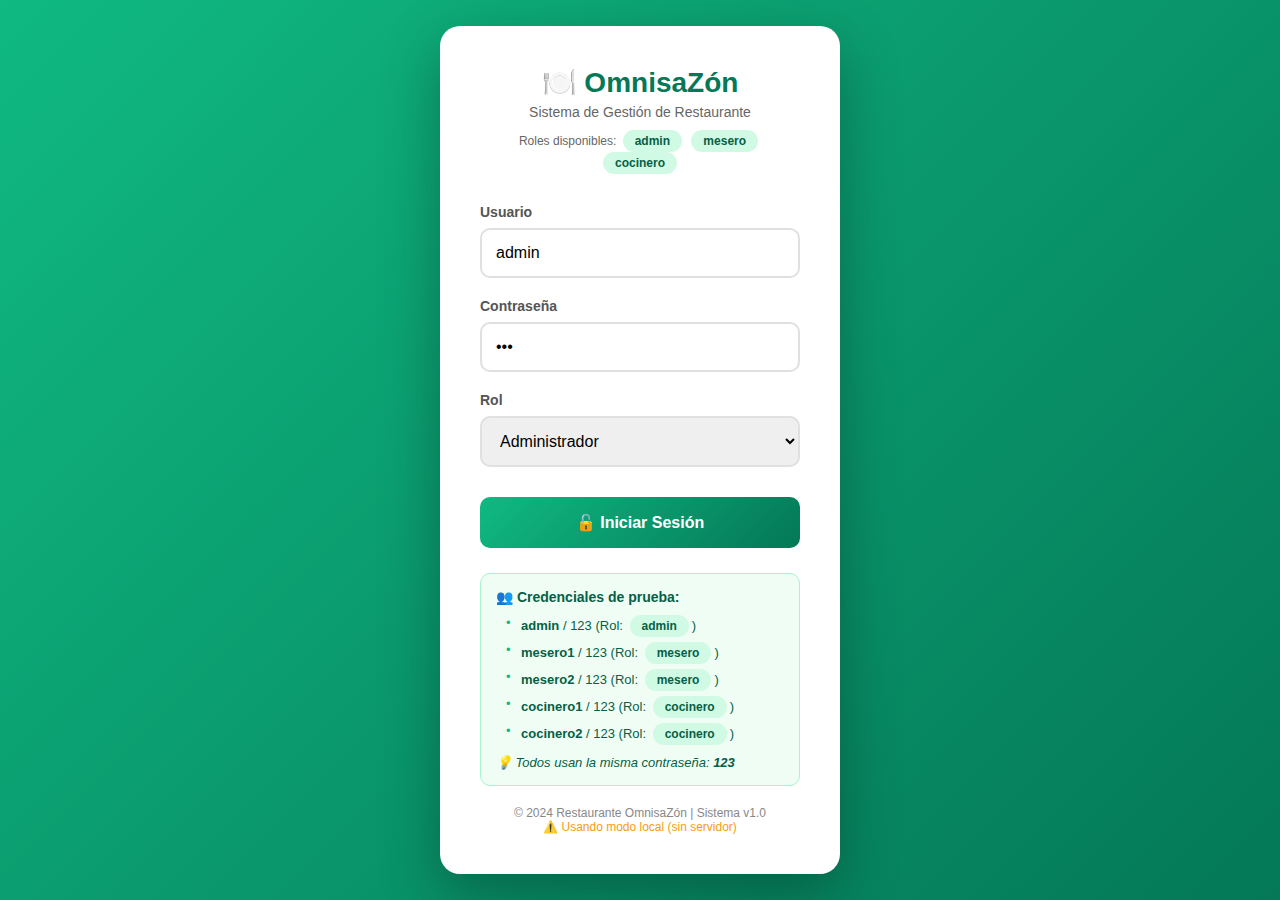
<file: dashboard.html>
<!DOCTYPE html>
<html lang="es">
<head>
    <meta charset="UTF-8" />
    <meta name="viewport" content="width=device-width, initial-scale=1.0" />
    <title>OmniSazón - Panel Principal</title>
    <link rel="stylesheet" href="style.css" />
    <style>
        body {
            background: linear-gradient(135deg, #2c5530, #4a7c59);
            min-height: 100vh;
            padding: 20px;
            font-family: 'Segoe UI', Tahoma, Geneva, Verdana, sans-serif;
        }
        
        .dashboard-container {
            max-width: 1200px;
            margin: 0 auto;
        }
        
        .user-info {
            background: white;
            padding: 25px;
            border-radius: 15px;
            margin-bottom: 30px;
            box-shadow: 0 10px 30px rgba(0,0,0,0.2);
            text-align: center;
        }
        
        .user-info h1 {
            color: #2c5530;
            margin-bottom: 10px;
        }
        
        .modules-grid {
            display: grid;
            grid-template-columns: repeat(auto-fit, minmax(300px, 1fr));
            gap: 25px;
            margin-top: 30px;
        }
        
        .module-card {
            background: white;
            padding: 30px;
            border-radius: 15px;
            text-align: center;
            box-shadow: 0 10px 25px rgba(0,0,0,0.1);
            transition: all 0.3s ease;
            text-decoration: none;
            color: inherit;
            display: block;
        }
        
        .module-card:hover {
            transform: translateY(-10px);
            box-shadow: 0 15px 35px rgba(0,0,0,0.2);
        }
        
        .module-icon {
            font-size: 60px;
            margin-bottom: 20px;
        }
        
        .module-card h3 {
            color: #2c5530;
            margin-bottom: 15px;
            font-size: 24px;
        }
        
        .module-card p {
            color: #666;
            line-height: 1.5;
        }
        
        .admin-card { 
            border-top: 5px solid #e74c3c;
        }
        
        .mesero-card { 
            border-top: 5px solid #3498db;
        }
        
        .cocinero-card { 
            border-top: 5px solid #2ecc71;
        }
        
        .logout-btn {
            background: #e74c3c;
            color: white;
            border: none;
            padding: 12px 25px;
            border-radius: 8px;
            font-size: 16px;
            cursor: pointer;
            margin-top: 15px;
            transition: background 0.3s;
        }
        
        .logout-btn:hover {
            background: #c0392b;
        }
        
        .hidden {
            display: none;
        }
        
        .user-welcome {
            font-size: 20px;
            color: #4a7c59;
            margin: 15px 0;
        }
    </style>
</head>
<body>
    <div class="dashboard-container">
        <div class="user-info">
            <h1>🏠 Panel Principal - OmniSazón</h1>
            <div class="user-welcome" id="userWelcome">Bienvenido</div>
            <button onclick="logout()" class="logout-btn">🚪 Cerrar Sesión</button>
        </div>

        <!-- Módulo ADMIN -->
        <div id="adminModule" class="modules-grid hidden">
            <a href="admin.html" class="module-card admin-card">
                <div class="module-icon">📊</div>
                <h3>Panel de Ventas</h3>
                <p>Ver reportes de ventas, estadísticas y ganancias del restaurante</p>
                <small>Solo visible para administradores</small>
            </a>
        </div>

        <!-- Módulo MESERO -->
        <div id="meseroModule" class="modules-grid hidden">
            <a href="mesero.html" class="module-card mesero-card">
                <div class="module-icon">📝</div>
                <h3>Tomar Pedidos</h3>
                <p>Crear nuevos pedidos, enviar órdenes a cocina y gestionar mesas</p>
                <small>Solo visible para meseros</small>
            </a>
        </div>

        <!-- Módulo COCINERO -->
        <div id="cocineroModule" class="modules-grid hidden">
            <a href="cocinero.html" class="module-card cocinero-card">
                <div class="module-icon">👨‍🍳</div>
                <h3>Preparar Pedidos</h3>
                <p>Ver pedidos pendientes, marcar como terminados y gestionar cocina</p>
                <small>Solo visible para cocineros</small>
            </a>
        </div>

        <!-- Mensaje si no hay rol -->
        <div id="noRoleMessage" class="user-info hidden">
            <h2>❌ Error de permisos</h2>
            <p>No se pudo identificar tu rol. Por favor, vuelve a iniciar sesión.</p>
            <button onclick="logout()" class="logout-btn">Volver al Login</button>
        </div>
    </div>

    <script>
        // Verificar qué usuario está logueado
        function checkUser() {
            const currentUser = localStorage.getItem('currentUser');
            const userRole = localStorage.getItem('userRole');
            
            console.log('Datos del usuario:', { currentUser, userRole });
            
            if (!currentUser || !userRole) {
                // Si no hay usuario, regresar al login
                alert('No hay sesión activa. Redirigiendo al login...');
                window.location.href = 'index.html';
                return;
            }
            
            // Mostrar información del usuario
            document.getElementById('userWelcome').textContent = 
                `Bienvenido ${currentUser} - Rol: ${userRole}`;
            
            // Ocultar todos los módulos primero
            document.getElementById('adminModule').classList.add('hidden');
            document.getElementById('meseroModule').classList.add('hidden');
            document.getElementById('cocineroModule').classList.add('hidden');
            document.getElementById('noRoleMessage').classList.add('hidden');
            
            // Mostrar solo el módulo correspondiente al rol
            if (userRole === 'admin') {
                document.getElementById('adminModule').classList.remove('hidden');
            } else if (userRole === 'mesero') {
                document.getElementById('meseroModule').classList.remove('hidden');
            } else if (userRole === 'cocinero') {
                document.getElementById('cocineroModule').classList.remove('hidden');
            } else {
                document.getElementById('noRoleMessage').classList.remove('hidden');
            }
        }
        
        function logout() {
            localStorage.removeItem('currentUser');
            localStorage.removeItem('userRole');
            window.location.href = 'index.html';
        }
        
        // Verificar al cargar la página
        document.addEventListener('DOMContentLoaded', function() {
            console.log('Dashboard cargado');
            checkUser();
        });
        
        // También verificar si la página ya está cargada
        if (document.readyState === 'loading') {
            document.addEventListener('DOMContentLoaded', checkUser);
        } else {
            checkUser();
        }
    </script>
</body>
</html>
</file>
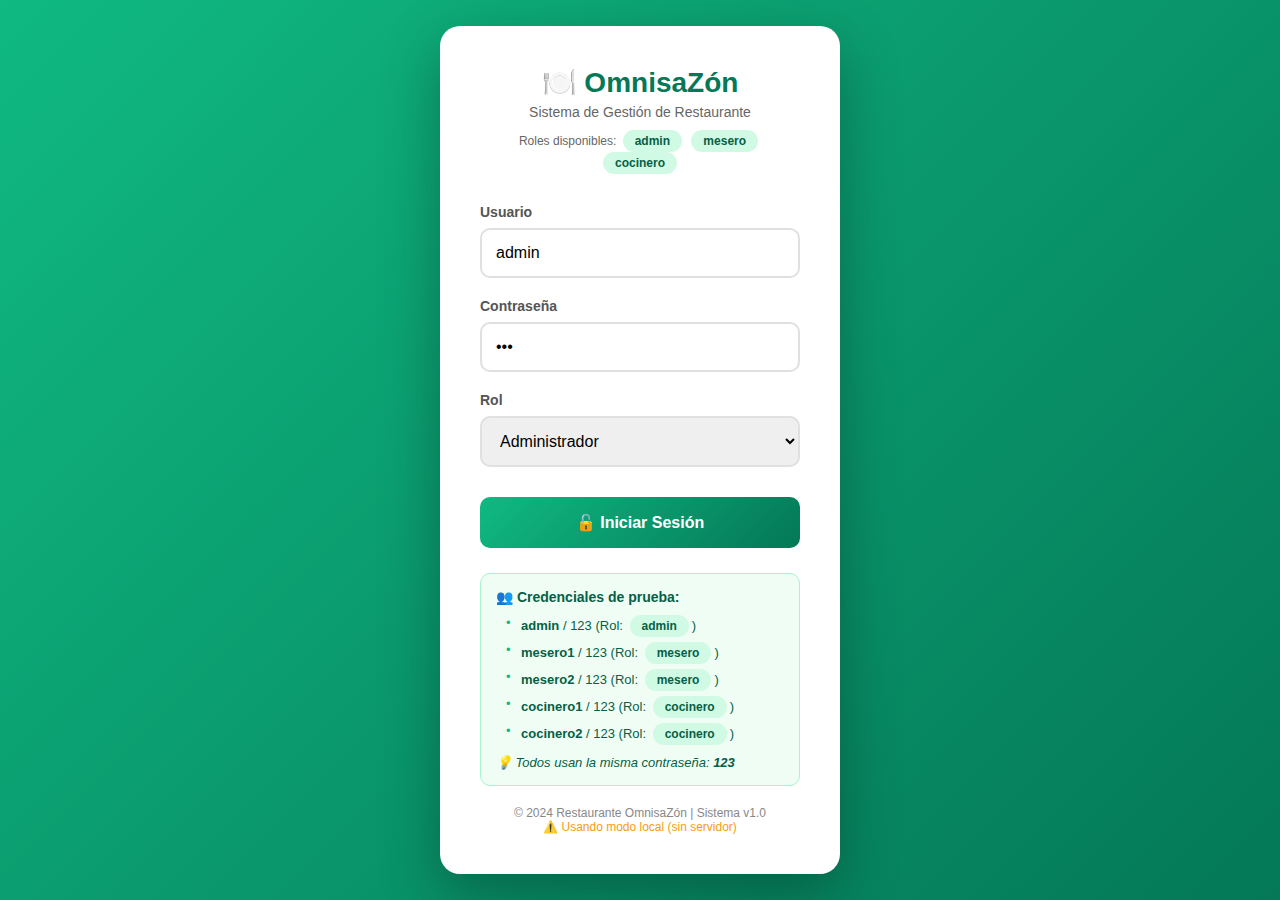
<file: mesero.html>
<!DOCTYPE html>
<html lang="es">
<head>
    <meta charset="UTF-8" />
    <meta name="viewport" content="width=device-width, initial-scale=1.0" />
    <title>OmniSazón - Tomar Pedidos</title>
    <link rel="stylesheet" href="style.css" />
    <style>
        body {
            background: linear-gradient(135deg, #2c5530, #4a7c59);
            min-height: 100vh;
            margin: 0;
            padding: 20px;
            font-family: 'Segoe UI', Tahoma, Geneva, Verdana, sans-serif;
            overflow-x: hidden;
        }
        
        .mesero-container {
            max-width: 1400px;
            margin: 0 auto;
            padding: 20px;
        }
        
        .header {
            background: white;
            padding: 20px;
            border-radius: 10px;
            margin-bottom: 20px;
            box-shadow: 0 5px 15px rgba(0,0,0,0.1);
            display: flex;
            justify-content: space-between;
            align-items: center;
            position: sticky;
            top: 0;
            z-index: 100;
        }
        
        .menu-section {
            background: white;
            padding: 25px;
            border-radius: 15px;
            box-shadow: 0 5px 15px rgba(0,0,0,0.1);
            margin-bottom: 25px;
        }
        
        .menu-grid {
            display: grid;
            grid-template-columns: repeat(auto-fit, minmax(200px, 1fr));
            gap: 20px;
            margin: 20px 0;
            max-height: 600px;
            overflow-y: auto;
            padding: 10px;
        }
        
        /* Scroll personalizado para el menú */
        .menu-grid::-webkit-scrollbar {
            width: 8px;
        }
        
        .menu-grid::-webkit-scrollbar-track {
            background: #f1f1f1;
            border-radius: 10px;
        }
        
        .menu-grid::-webkit-scrollbar-thumb {
            background: #4a7c59;
            border-radius: 10px;
        }
        
        .menu-grid::-webkit-scrollbar-thumb:hover {
            background: #2c5530;
        }
        
        .menu-item {
            background: white;
            padding: 20px;
            border-radius: 10px;
            text-align: center;
            box-shadow: 0 3px 10px rgba(0,0,0,0.1);
            cursor: pointer;
            transition: transform 0.2s;
            border: 2px solid transparent;
            min-height: 150px;
            display: flex;
            flex-direction: column;
            justify-content: space-between;
        }
        
        .menu-item:hover {
            transform: translateY(-5px);
            border-color: #4a7c59;
        }
        
        .add-btn {
            background: #4a7c59;
            color: white;
            border: none;
            padding: 10px 20px;
            border-radius: 8px;
            cursor: pointer;
            transition: background 0.3s;
            font-size: 14px;
        }
        
        .add-btn:hover {
            background: #2c5530;
        }
        
        .order-summary {
            background: white;
            padding: 25px;
            border-radius: 15px;
            box-shadow: 0 5px 15px rgba(0,0,0,0.1);
            margin-top: 20px;
            max-height: 600px;
            overflow-y: auto;
        }
        
        /* Scroll personalizado para el resumen del pedido */
        .order-summary::-webkit-scrollbar {
            width: 8px;
        }
        
        .order-summary::-webkit-scrollbar-track {
            background: #f1f1f1;
            border-radius: 10px;
        }
        
        .order-summary::-webkit-scrollbar-thumb {
            background: #4a7c59;
            border-radius: 10px;
        }
        
        .order-summary::-webkit-scrollbar-thumb:hover {
            background: #2c5530;
        }
        
        .order-items-container {
            max-height: 300px;
            overflow-y: auto;
            margin: 15px 0;
            padding-right: 5px;
        }
        
        /* Scroll personalizado para items del pedido */
        .order-items-container::-webkit-scrollbar {
            width: 6px;
        }
        
        .order-items-container::-webkit-scrollbar-track {
            background: #f8f8f8;
            border-radius: 10px;
        }
        
        .order-items-container::-webkit-scrollbar-thumb {
            background: #4a7c59;
            border-radius: 10px;
        }
        
        .order-items-container::-webkit-scrollbar-thumb:hover {
            background: #2c5530;
        }
        
        .order-item {
            display: flex;
            justify-content: space-between;
            align-items: center;
            padding: 12px 0;
            border-bottom: 1px solid #eee;
        }
        
        .item-controls {
            display: flex;
            align-items: center;
            gap: 12px;
        }
        
        .quantity-btn {
            background: #4a7c59;
            color: white;
            border: none;
            width: 32px;
            height: 32px;
            border-radius: 50%;
            cursor: pointer;
            font-weight: bold;
        }
        
        .quantity-btn:hover {
            background: #2c5530;
        }
        
        .remove-btn {
            background: #e74c3c;
            color: white;
            border: none;
            padding: 6px 12px;
            border-radius: 6px;
            cursor: pointer;
            font-size: 12px;
        }
        
        .remove-btn:hover {
            background: #c0392b;
        }
        
        .send-order {
            background: #2c5530;
            color: white;
            border: none;
            padding: 15px 30px;
            border-radius: 10px;
            font-size: 16px;
            cursor: pointer;
            margin-top: 20px;
            width: 100%;
            transition: background 0.3s;
            font-weight: bold;
        }
        
        .send-order:hover:not(:disabled) {
            background: #4a7c59;
            transform: translateY(-2px);
        }
        
        .send-order:disabled {
            background: #cccccc;
            cursor: not-allowed;
            transform: none;
        }
        
        .back-btn {
            background: #4a7c59;
            color: white;
            border: none;
            padding: 12px 25px;
            border-radius: 8px;
            cursor: pointer;
            text-decoration: none;
            display: inline-block;
            transition: background 0.3s;
        }
        
        .back-btn:hover {
            background: #2c5530;
        }
        
        .order-info {
            display: flex;
            justify-content: space-between;
            margin-top: 20px;
            padding-top: 20px;
            border-top: 2px solid #eee;
            background: #f8f8f8;
            padding: 15px;
            border-radius: 8px;
        }
        
        .table-number {
            padding: 12px;
            border: 2px solid #ddd;
            border-radius: 8px;
            font-size: 16px;
            width: 120px;
            text-align: center;
        }
        
        .table-number:focus {
            outline: none;
            border-color: #4a7c59;
        }
        
        .success-message {
            background: #d4edda;
            color: #155724;
            padding: 20px;
            border-radius: 10px;
            margin-top: 20px;
            text-align: center;
            display: none;
            border-left: 4px solid #28a745;
        }

        .action-buttons {
            display: flex;
            gap: 15px;
            justify-content: center;
            margin-top: 15px;
            flex-wrap: wrap;
        }

        .action-btn {
            padding: 10px 20px;
            border: none;
            border-radius: 8px;
            cursor: pointer;
            font-size: 14px;
            font-weight: bold;
            transition: transform 0.2s;
        }

        .action-btn:hover {
            transform: translateY(-2px);
        }

        .new-order-btn {
            background: #4a7c59;
            color: white;
        }

        .same-table-btn {
            background: #3498db;
            color: white;
        }

        .scroll-indicator {
            text-align: center;
            color: #666;
            font-size: 14px;
            margin: 10px 0;
            font-style: italic;
            background: #f8f8f8;
            padding: 8px;
            border-radius: 5px;
        }

        .temp-message {
            background: #e8f5e8;
            color: #155724;
            padding: 12px;
            border-radius: 8px;
            margin: 10px 0;
            text-align: center;
            border-left: 4px solid #28a745;
        }

        /* Responsive */
        @media (max-width: 768px) {
            .mesero-container {
                padding: 10px;
            }
            
            .header {
                flex-direction: column;
                gap: 15px;
                text-align: center;
            }
            
            .menu-grid {
                grid-template-columns: repeat(auto-fit, minmax(150px, 1fr));
                max-height: 400px;
            }
            
            .order-summary {
                max-height: 500px;
            }
            
            .action-buttons {
                flex-direction: column;
            }
            
            .action-btn {
                width: 100%;
            }
        }

        @media (max-width: 480px) {
            .menu-grid {
                grid-template-columns: 1fr;
            }
            
            .order-item {
                flex-direction: column;
                gap: 10px;
                text-align: center;
            }
            
            .item-controls {
                justify-content: center;
            }
        }

        .section-title {
            color: #2c5530;
            margin-bottom: 15px;
            font-size: 20px;
            display: flex;
            align-items: center;
            gap: 10px;
        }
    </style>
</head>
<body>
    <div class="mesero-container">
        <div class="header">
            <div>
                <h1>📝 Tomar Pedidos - Mesero</h1>
                <p>Usuario: <span id="meseroName"></span></p>
            </div>
            <a href="dashboard.html" class="back-btn">← Volver al Dashboard</a>
        </div>

        <div class="menu-section">
            <h3 class="section-title">🌮 Menú Mexicano</h3>
            <div class="scroll-indicator">🔽 Desplázate para ver todo el menú</div>
            <div class="menu-grid" id="menuGrid">
                <!-- Los items del menú se cargarán aquí con JavaScript -->
            </div>
        </div>

        <div class="order-summary">
            <h3 class="section-title">📋 Pedido Actual - Mesa <input type="number" id="tableNumber" class="table-number" placeholder="Mesa #" min="1" max="20" value="1"></h3>
            
            <div class="order-items-container">
                <div id="orderItems">
                    <p style="text-align: center; color: #666; padding: 40px;" id="emptyOrderMessage">
                        Tu pedido está vacío. Selecciona items del menú.
                    </p>
                </div>
            </div>
            
            <div class="order-info">
                <div>
                    <strong>Total: $<span id="totalAmount">0</span></strong>
                </div>
                <div>
                    <strong>Items: <span id="itemCount">0</span></strong>
                </div>
            </div>
            
            <button class="send-order" id="sendOrderBtn" onclick="sendToKitchen()" disabled>
                🚀 Enviar Pedido a Cocina
            </button>
            
            <div id="successMessage" class="success-message">
                <!-- Mensaje de éxito se mostrará aquí -->
            </div>
        </div>
    </div>

    <script src="cargar-menu.js"></script>
    <script>
        // ==================== DATOS DEL MENÚ MEXICANO ====================
        const menuItems = [
            // TACOS
            { id: 1, name: "🌮 Tacos al Pastor", price: 45, category: "tacos" },
            { id: 2, name: "🌯 Tacos de Carnitas", price: 42, category: "tacos" },
            { id: 3, name: "🥩 Tacos de Bistec", price: 48, category: "tacos" },
            { id: 4, name: "🐔 Tacos de Pollo", price: 40, category: "tacos" },
            
            // PLATOS FUERTES
            { id: 5, name: "🍖 Mole Poblano", price: 85, category: "platos-fuertes" },
            { id: 6, name: "🍗 Chiles en Nogada", price: 95, category: "platos-fuertes" },
            { id: 7, name: "🥘 Pozole Rojo", price: 65, category: "platos-fuertes" },
            { id: 8, name: "🍛 Enchiladas Verdes", price: 55, category: "platos-fuertes" },
            { id: 9, name: "🌶️ Chilaquiles Rojos", price: 50, category: "platos-fuertes" },
            
            // ANTOJITOS
            { id: 10, name: "🧀 Quesadillas", price: 35, category: "antojitos" },
            { id: 11, name: "🥟 Flautas de Papa", price: 38, category: "antojitos" },
            { id: 12, name: "🌽 Sopes de Chorizo", price: 32, category: "antojitos" },
            { id: 13, name: "🫔 Gorditas de Chicharrón", price: 36, category: "antojitos" },
            
            // ENTRADAS
            { id: 14, name: "🥑 Guacamole Fresco", price: 45, category: "entradas" },
            { id: 15, name: "🧆 Totopos con Salsas", price: 25, category: "entradas" },
            { id: 16, name: "🍤 Ceviche de Camarón", price: 65, category: "entradas" },
            
            // BEBIDAS
            { id: 17, name: "🍹 Agua de Horchata", price: 25, category: "bebidas" },
            { id: 18, name: "🍓 Agua de Jamaica", price: 25, category: "bebidas" },
            { id: 19, name: "🍋 Limonada Fresca", price: 22, category: "bebidas" },
            { id: 20, name: "🍺 Cerveza Corona", price: 35, category: "bebidas" },
            { id: 21, name: "🥤 Refresco Mexicano", price: 20, category: "bebidas" },
            
            // POSTRES
            { id: 22, name: "🍮 Flan Napolitano", price: 30, category: "postres" },
            { id: 23, name: "🍰 Tres Leches", price: 35, category: "postres" },
            { id: 24, name: "🍫 Churros con Chocolate", price: 28, category: "postres" },
            { id: 25, name: "🍍 Pay de Queso con Zarzamora", price: 32, category: "postres" }
        ];

        // ==================== VARIABLES GLOBALES ====================
        let currentOrder = [];
        let orderTotal = 0;
        let itemCount = 0;

        // ==================== INICIALIZACIÓN ====================
        document.addEventListener('DOMContentLoaded', function() {
            // Mostrar nombre del mesero
            const meseroName = localStorage.getItem('currentUser') || 'Mesero';
            document.getElementById('meseroName').textContent = meseroName;
            
            // Cargar menú
            loadMenu();
            
            // Verificar que sea mesero
            const userRole = localStorage.getItem('userRole');
            if (userRole !== 'mesero') {
                alert('❌ No tienes permisos de mesero');
                window.location.href = 'dashboard.html';
                return;
            }
        });

        // ==================== CARGAR MENÚ ====================
        function loadMenu() {
            // Intentar cargar desde la BD remota via backend
            cargarMenuDesdeBackend();
        }
        
        // Función fallback para cargar menú local si falla la BD
        function loadMenuLocal() {
            const menuGrid = document.getElementById('menuGrid');
            menuGrid.innerHTML = '';
            
            menuItems.forEach(item => {
                const menuItem = document.createElement('div');
                menuItem.className = 'menu-item';
                menuItem.innerHTML = `
                    <div>
                        <div style="font-size: 32px; margin-bottom: 10px;">${item.name.split(' ')[0]}</div>
                        <div style="font-weight: bold; margin-bottom: 8px;">${item.name}</div>
                        <div style="color: #4a7c59; font-weight: bold; font-size: 18px; margin: 10px 0;">$${item.price}</div>
                    </div>
                    <button class="add-btn" onclick="addToOrder(${item.id}, this)">
                        ➕ Agregar
                    </button>
                `;
                menuGrid.appendChild(menuItem);
            });
        }

        // ==================== AGREGAR AL PEDIDO ====================
        function addToOrder(itemId, buttonElem) {
            console.log('Agregando item:', itemId);
            
            // Primero buscar en menuItems local
            let item = menuItems.find(i => i.id === itemId);
            
            // Si no está en menuItems, buscar en platillosDelBackend
            if (!item && typeof platillosDelBackend !== 'undefined') {
                const platilloBackend = platillosDelBackend.find(p => p.id === itemId);
                if (platilloBackend) {
                    // Convertir formato del backend al formato esperado
                    item = {
                        id: platilloBackend.id,
                        name: platilloBackend.nombre,
                        price: platilloBackend.precio
                    };
                }
            }
            
            if (!item) {
                console.error('Item no encontrado:', itemId);
                alert('❌ No se pudo encontrar el platillo');
                return;
            }
            
            // Verificar si el item ya está en el pedido
            const existingItemIndex = currentOrder.findIndex(orderItem => orderItem.id === itemId);
            
            if (existingItemIndex !== -1) {
                // Si ya existe, aumentar cantidad
                currentOrder[existingItemIndex].quantity += 1;
                currentOrder[existingItemIndex].subtotal = currentOrder[existingItemIndex].quantity * currentOrder[existingItemIndex].price;
                console.log('Item existente, cantidad aumentada:', currentOrder[existingItemIndex]);
            } else {
                // Si no existe, agregar nuevo item
                currentOrder.push({
                    id: item.id,
                    name: item.name,
                    price: item.price,
                    quantity: 1,
                    subtotal: item.price
                });
                console.log('Nuevo item agregado:', item.name);
            }
            
            updateOrderDisplay();
            try {
                showSuccessFeedback(buttonElem || document.activeElement, item.name);
            } catch (err) {
                // Fallback: no button provided
                console.warn('No se pudo mostrar feedback en el botón:', err);
            }
        }

        // ==================== ACTUALIZAR CANTIDAD ====================
        function updateQuantity(itemId, change) {
            const itemIndex = currentOrder.findIndex(orderItem => orderItem.id === itemId);
            if (itemIndex === -1) return;
            
            currentOrder[itemIndex].quantity += change;
            
            if (currentOrder[itemIndex].quantity <= 0) {
                // Remover item si la cantidad es 0
                currentOrder.splice(itemIndex, 1);
            } else {
                currentOrder[itemIndex].subtotal = currentOrder[itemIndex].quantity * currentOrder[itemIndex].price;
            }
            
            updateOrderDisplay();
        }

        // ==================== REMOVER ITEM ====================
        function removeItem(itemId) {
            currentOrder = currentOrder.filter(orderItem => orderItem.id !== itemId);
            updateOrderDisplay();
        }

        // ==================== ACTUALIZAR VISUALIZACIÓN DEL PEDIDO ====================
        function updateOrderDisplay() {
            const orderItems = document.getElementById('orderItems');
            const totalAmount = document.getElementById('totalAmount');
            const itemCountElement = document.getElementById('itemCount');
            const emptyOrderMessage = document.getElementById('emptyOrderMessage');
            const sendOrderBtn = document.getElementById('sendOrderBtn');
            
            // Calcular totales
            orderTotal = currentOrder.reduce((sum, item) => sum + item.subtotal, 0);
            itemCount = currentOrder.reduce((sum, item) => sum + item.quantity, 0);
            
            // Actualizar interfaz
            if (currentOrder.length === 0) {
                orderItems.innerHTML = '<p style="text-align: center; color: #666; padding: 40px;">Tu pedido está vacío. Selecciona items del menú.</p>';
                sendOrderBtn.disabled = true;
            } else {
                orderItems.innerHTML = '';
                
                currentOrder.forEach(item => {
                    const div = document.createElement('div');
                    div.className = 'order-item';
                    div.innerHTML = `
                        <div>
                            <strong>${item.name}</strong><br>
                            <small style="color: #666;">$${item.price} c/u</small>
                        </div>
                        <div class="item-controls">
                            <button class="quantity-btn" onclick="updateQuantity(${item.id}, -1)">-</button>
                            <span style="min-width: 30px; text-align: center; font-weight: bold;">${item.quantity}</span>
                            <button class="quantity-btn" onclick="updateQuantity(${item.id}, 1)">+</button>
                            <button class="remove-btn" onclick="removeItem(${item.id})">❌</button>
                        </div>
                        <div>
                            <strong style="color: #2c5530;">$${item.subtotal}</strong>
                        </div>
                    `;
                    orderItems.appendChild(div);
                });
                
                sendOrderBtn.disabled = false;
            }
            
            totalAmount.textContent = orderTotal;
            itemCountElement.textContent = itemCount;
        }

        // ==================== ENVIAR A COCINA ====================
        function sendToKitchen() {
            if (currentOrder.length === 0) {
                alert('❌ Agrega items al pedido primero');
                return;
            }
            
            const tableNumber = document.getElementById('tableNumber').value || '1';
            
            if (!tableNumber || tableNumber < 1) {
                alert('❌ Por favor ingresa un número de mesa válido');
                return;
            }
            
            // Obtener pedidos existentes o crear array vacío
            const orders = JSON.parse(localStorage.getItem('kitchenOrders') || '[]');
            
            // Crear nuevo pedido
            const newOrder = {
                id: Date.now(), // ID único basado en timestamp
                table: parseInt(tableNumber),
                items: JSON.parse(JSON.stringify(currentOrder)), // Copia profunda del array
                total: orderTotal,
                status: 'pendiente',
                mesero: localStorage.getItem('currentUser') || 'Mesero',
                timestamp: new Date().toLocaleTimeString(),
                date: new Date().toLocaleDateString()
            };
            
            // Agregar a la lista de pedidos
            orders.push(newOrder);
            
            // Guardar en localStorage
            localStorage.setItem('kitchenOrders', JSON.stringify(orders));
            
            // Mostrar mensaje de éxito con opciones
            showOrderSummary(newOrder);
            
            console.log('Pedido enviado a cocina:', newOrder);
            console.log('Total de pedidos en cocina:', orders.length);
        }

        // ==================== MOSTRAR RESUMEN DEL PEDIDO ENVIADO ====================
        function showOrderSummary(order) {
            const summary = document.getElementById('successMessage');
            summary.innerHTML = `
                ✅ ¡Pedido #${order.id.toString().slice(-4)} enviado a cocina!<br>
                <div style="margin: 15px 0;">
                    <strong>Mesa:</strong> ${order.table} | <strong>Total:</strong> $${order.total}<br>
                    <strong>Items:</strong> ${order.items.reduce((sum, item) => sum + item.quantity, 0)}
                </div>
                <div class="action-buttons">
                    <button class="action-btn new-order-btn" onclick="startNewOrder()">
                        ➕ Nuevo Pedido
                    </button>
                    <button class="action-btn same-table-btn" onclick="keepAddingToOrder()">
                        📝 Seguir en Mesa ${order.table}
                    </button>
                </div>
            `;
            summary.style.display = 'block';
        }

        // ==================== INICIAR NUEVO PEDIDO ====================
        function startNewOrder() {
            resetOrder();
            document.getElementById('successMessage').style.display = 'none';
            
            // Incrementar automáticamente el número de mesa
            const currentTable = parseInt(document.getElementById('tableNumber').value) || 1;
            document.getElementById('tableNumber').value = currentTable + 1;
            
            // Mostrar mensaje temporal
            showTempMessage(`🆕 Nuevo pedido - Mesa ${currentTable + 1}`);
        }

        // ==================== SEGUIR AGREGANDO A LA MISMA MESA ====================
        function keepAddingToOrder() {
            // Solo ocultar el mensaje, mantener el pedido actual para seguir agregando
            document.getElementById('successMessage').style.display = 'none';
            
            // Mostrar mensaje de que pueden seguir agregando items
            showTempMessage(`✅ Puedes seguir agregando items a la Mesa ${document.getElementById('tableNumber').value}`);
        }

        // ==================== MOSTRAR MENSAJE TEMPORAL ====================
        function showTempMessage(message) {
            // Remover mensajes temporales existentes
            const existingTempMessages = document.querySelectorAll('.temp-message');
            existingTempMessages.forEach(msg => msg.remove());
            
            const tempMessage = document.createElement('div');
            tempMessage.className = 'temp-message';
            tempMessage.innerHTML = message;
            
            const orderSummary = document.querySelector('.order-summary');
            const orderItems = document.querySelector('.order-items-container');
            orderSummary.insertBefore(tempMessage, orderItems);
            
            setTimeout(() => {
                tempMessage.remove();
            }, 3000);
        }

        // ==================== MOSTRAR FEEDBACK ====================
        function showSuccessFeedback(button, itemName) {
            const originalText = button.textContent;
            const originalBackground = button.style.background;
            
            button.textContent = '✅ ¡Agregado!';
            button.style.background = '#2ecc71';
            button.disabled = true;
            
            setTimeout(() => {
                button.textContent = originalText;
                button.style.background = originalBackground;
                button.disabled = false;
            }, 1000);
        }

        // ==================== REINICIAR PEDIDO ====================
        function resetOrder() {
            currentOrder = [];
            orderTotal = 0;
            itemCount = 0;
            updateOrderDisplay();
        }
    </script>
</body>
</html>
</file>
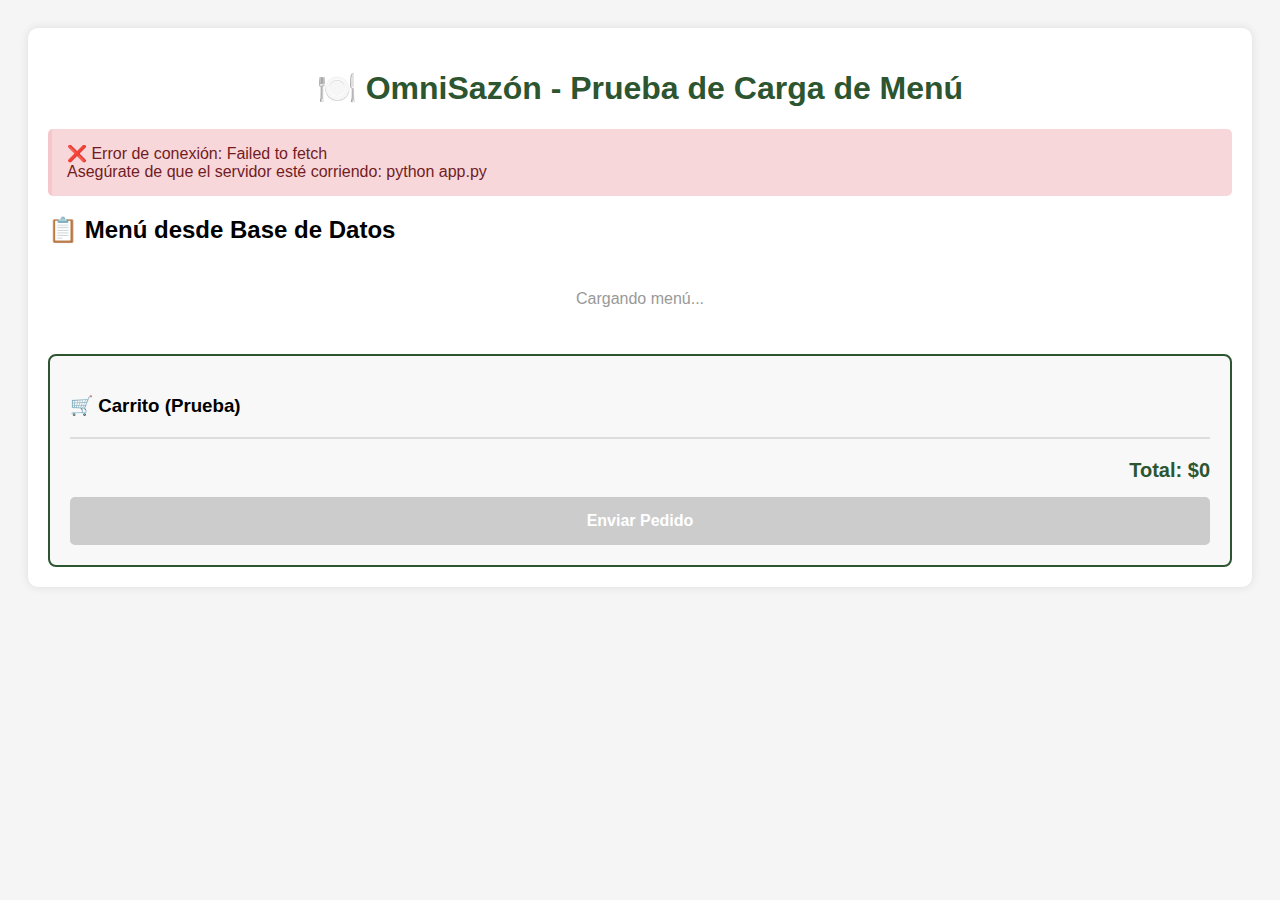
<file: prueba-menu.html>
<!DOCTYPE html>
<html>
<head>
    <meta charset="UTF-8">
    <title>Prueba - Mesero</title>
    <style>
        body {
            font-family: Arial, sans-serif;
            background: #f5f5f5;
            padding: 20px;
        }
        .container {
            max-width: 1200px;
            margin: 0 auto;
            background: white;
            padding: 20px;
            border-radius: 10px;
            box-shadow: 0 0 10px rgba(0,0,0,0.1);
        }
        h1 {
            color: #2c5530;
            text-align: center;
        }
        .status {
            background: #d4edda;
            color: #155724;
            padding: 15px;
            border-radius: 5px;
            margin: 20px 0;
            border-left: 4px solid #28a745;
        }
        .error {
            background: #f8d7da;
            color: #721c24;
            padding: 15px;
            border-radius: 5px;
            margin: 20px 0;
            border-left: 4px solid #f5c6cb;
        }
        #menu {
            display: grid;
            grid-template-columns: repeat(auto-fit, minmax(250px, 1fr));
            gap: 20px;
            margin: 30px 0;
        }
        .item {
            background: white;
            border: 1px solid #ddd;
            padding: 15px;
            border-radius: 8px;
            box-shadow: 0 2px 5px rgba(0,0,0,0.1);
        }
        .item h3 {
            color: #2c5530;
            margin: 0 0 10px 0;
        }
        .item p {
            margin: 5px 0;
            color: #666;
            font-size: 14px;
        }
        .price {
            color: #28a745;
            font-weight: bold;
            font-size: 18px;
            margin: 10px 0;
        }
        button {
            background: #2c5530;
            color: white;
            border: none;
            padding: 10px 20px;
            border-radius: 5px;
            cursor: pointer;
            width: 100%;
            font-weight: bold;
        }
        button:hover {
            background: #4a7c59;
        }
        #carrito {
            background: #f8f8f8;
            border: 2px solid #2c5530;
            padding: 20px;
            border-radius: 8px;
            margin-top: 30px;
        }
        .carrito-item {
            background: white;
            padding: 15px;
            margin: 10px 0;
            border-radius: 5px;
            display: flex;
            justify-content: space-between;
            align-items: center;
            border-left: 4px solid #4a7c59;
        }
        .total {
            font-size: 20px;
            font-weight: bold;
            color: #2c5530;
            text-align: right;
            margin-top: 20px;
            padding-top: 20px;
            border-top: 2px solid #ddd;
        }
        .send-btn {
            background: #28a745;
            margin-top: 15px;
            padding: 15px;
            font-size: 16px;
        }
        .send-btn:hover {
            background: #218838;
        }
        .send-btn:disabled {
            background: #ccc;
            cursor: not-allowed;
        }
    </style>
</head>
<body>
    <div class="container">
        <h1>🍽️ OmniSazón - Prueba de Carga de Menú</h1>
        
        <div id="status"></div>
        
        <h2>📋 Menú desde Base de Datos</h2>
        <div id="menu">
            <p style="grid-column: 1/-1; text-align: center; color: #999;">Cargando menú...</p>
        </div>
        
        <div id="carrito">
            <h3>🛒 Carrito (Prueba)</h3>
            <div id="items"></div>
            <div class="total">Total: $<span id="total">0</span></div>
            <button class="send-btn" id="sendBtn" disabled>Enviar Pedido</button>
        </div>
    </div>

    <script>
        let carrito = [];
        
        async function cargarMenu() {
            try {
                const status = document.getElementById('status');
                status.innerHTML = '<p style="text-align: center;">⏳ Conectando a http://localhost:5000...</p>';
                
                const response = await fetch('http://localhost:5000/api/menu');
                const result = await response.json();
                
                if (result.success) {
                    status.innerHTML = `<div class="status">✅ Conexión exitosa - ${result.data.length} platillos cargados</div>`;
                    mostrarMenu(result.data);
                } else {
                    status.innerHTML = `<div class="error">❌ Error: ${result.error}</div>`;
                }
            } catch (error) {
                document.getElementById('status').innerHTML = `<div class="error">❌ Error de conexión: ${error.message}<br>Asegúrate de que el servidor esté corriendo: python app.py</div>`;
                console.error('Error:', error);
            }
        }
        
        function mostrarMenu(platillos) {
            const menuDiv = document.getElementById('menu');
            menuDiv.innerHTML = '';
            
            platillos.forEach(platillo => {
                const item = document.createElement('div');
                item.className = 'item';
                item.innerHTML = `
                    <h3>${platillo.nombre}</h3>
                    <p><strong>Ingredientes:</strong> ${platillo.ingredientes}</p>
                    <p class="price">$${platillo.precio.toFixed(2)}</p>
                    <button onclick="agregarAlCarrito('${platillo.nombre.replace(/'/g, "\\'")}', ${platillo.precio}, ${platillo.id})">
                        ➕ Agregar
                    </button>
                `;
                menuDiv.appendChild(item);
            });
        }
        
        function agregarAlCarrito(nombre, precio, id) {
            const cantidad = prompt(`¿Cuántas porciones de ${nombre}?`, '1');
            
            if (cantidad && !isNaN(cantidad) && cantidad > 0) {
                carrito.push({
                    id: id,
                    nombre: nombre,
                    precio: precio,
                    cantidad: parseInt(cantidad)
                });
                actualizarCarrito();
            }
        }
        
        function actualizarCarrito() {
            const itemsDiv = document.getElementById('items');
            const totalSpan = document.getElementById('total');
            const sendBtn = document.getElementById('sendBtn');
            
            itemsDiv.innerHTML = '';
            let total = 0;
            
            carrito.forEach((item, index) => {
                const subtotal = item.precio * item.cantidad;
                total += subtotal;
                
                const div = document.createElement('div');
                div.className = 'carrito-item';
                div.innerHTML = `
                    <div>
                        <strong>${item.nombre}</strong><br>
                        ${item.cantidad} x $${item.precio.toFixed(2)} = $${subtotal.toFixed(2)}
                    </div>
                    <button style="width: 50px; padding: 5px;" onclick="eliminarDelCarrito(${index})">❌</button>
                `;
                itemsDiv.appendChild(div);
            });
            
            totalSpan.textContent = total.toFixed(2);
            sendBtn.disabled = carrito.length === 0;
        }
        
        function eliminarDelCarrito(index) {
            carrito.splice(index, 1);
            actualizarCarrito();
        }
        
        // Cargar menú cuando carga la página
        window.addEventListener('load', cargarMenu);
    </script>
</body>
</html>
</file>
<file: style.css>
* {
    margin: 0;
    padding: 0;
    box-sizing: border-box;
}

body {
    font-family: 'Segoe UI', Tahoma, Geneva, Verdana, sans-serif;
    background: linear-gradient(135deg, #2c5530, #4a7c59);
    height: 100vh;
    display: flex;
    justify-content: center;
    align-items: center;
}

.container {
    display: flex;
    width: 850px;
    height: 550px;
    background: white;
    border-radius: 20px;
    box-shadow: 0 15px 40px rgba(0, 0, 0, 0.3);
    overflow: hidden;
}

.login-form {
    flex: 1;
    padding: 40px;
    background: #f8f8f8;
    display: flex;
    flex-direction: column;
    justify-content: center;
}

.logo h1 {
    color: #2c5530;
    text-align: center;
    margin-bottom: 5px;
    font-size: 32px;
    font-weight: bold;
}

.slogan {
    text-align: center;
    color: #4a7c59;
    font-style: italic;
    margin-bottom: 30px;
    font-size: 14px;
}

.welcome-text {
    text-align: center;
    color: #666;
    margin-bottom: 30px;
    font-size: 16px;
}

.form-group {
    margin-bottom: 20px;
}

.form-group label {
    display: block;
    margin-bottom: 8px;
    color: #333;
    font-weight: 600;
}

.form-group input {
    width: 100%;
    padding: 14px;
    border: 2px solid #ddd;
    border-radius: 10px;
    font-size: 16px;
    transition: all 0.3s;
}

.form-group input:focus {
    outline: none;
    border-color: #4a7c59;
    box-shadow: 0 0 8px rgba(74, 124, 89, 0.3);
}

.login-btn {
    width: 100%;
    padding: 14px;
    background: #4a7c59;
    color: white;
    border: none;
    border-radius: 10px;
    font-size: 16px;
    font-weight: bold;
    cursor: pointer;
    transition: background 0.3s;
    margin-top: 10px;
}

.login-btn:hover {
    background: #2c5530;
    transform: translateY(-2px);
    box-shadow: 0 5px 15px rgba(44, 85, 48, 0.3);
}

.links {
    margin-top: 25px;
    text-align: center;
}

.links a {
    display: block;
    color: #4a7c59;
    text-decoration: none;
    margin: 8px 0;
    transition: color 0.3s;
    font-size: 14px;
}

.links a:hover {
    color: #2c5530;
    text-decoration: underline;
}

.info {
    flex: 1;
    padding: 40px;
    background: linear-gradient(135deg, #2c5530, #4a7c59);
    color: white;
    display: flex;
    flex-direction: column;
    justify-content: center;
    text-align: center;
}

.txt-1 {
    font-size: 20px;
    margin-bottom: 15px;
    opacity: 0.9;
    font-weight: 300;
}

.info h2 {
    font-size: 28px;
    margin-bottom: 20px;
    font-weight: bold;
}

.info hr {
    width: 60px;
    margin: 20px auto;
    border: 2px solid #a8e6cf;
    border-radius: 2px;
}

.txt-2 {
    line-height: 1.7;
    opacity: 0.9;
    margin-bottom: 30px;
    font-size: 15px;
}

.features {
    display: flex;
    flex-direction: column;
    gap: 12px;
    margin-top: 20px;
}

.feature {
    background: rgba(255, 255, 255, 0.1);
    padding: 10px;
    border-radius: 8px;
    font-size: 14px;
    backdrop-filter: blur(10px);
}

/* Nuevos estilos para el login actualizado */
.demo-accounts {
    margin-top: 20px;
    padding: 15px;
    background: #e8f5e8;
    border-radius: 8px;
    border-left: 4px solid #4a7c59;
}

.demo-accounts h4 {
    margin-bottom: 10px;
    color: #2c5530;
}

.demo-accounts p {
    margin: 5px 0;
    font-size: 14px;
}

select {
    width: 100%;
    padding: 14px;
    border: 2px solid #ddd;
    border-radius: 10px;
    font-size: 16px;
    background: white;
}

select:focus {
    outline: none;
    border-color: #4a7c59;
    box-shadow: 0 0 8px rgba(74, 124, 89, 0.3);
}

/* Responsive */
@media (max-width: 768px) {
    .container {
        flex-direction: column;
        width: 95%;
        height: auto;
        margin: 20px;
    }
    
    .login-form, .info {
        padding: 30px;
    }
    
    .features {
        flex-direction: row;
        flex-wrap: wrap;
        justify-content: center;
    }
    
    .feature {
        flex: 1;
        min-width: 120px;
    }
}
</file>
